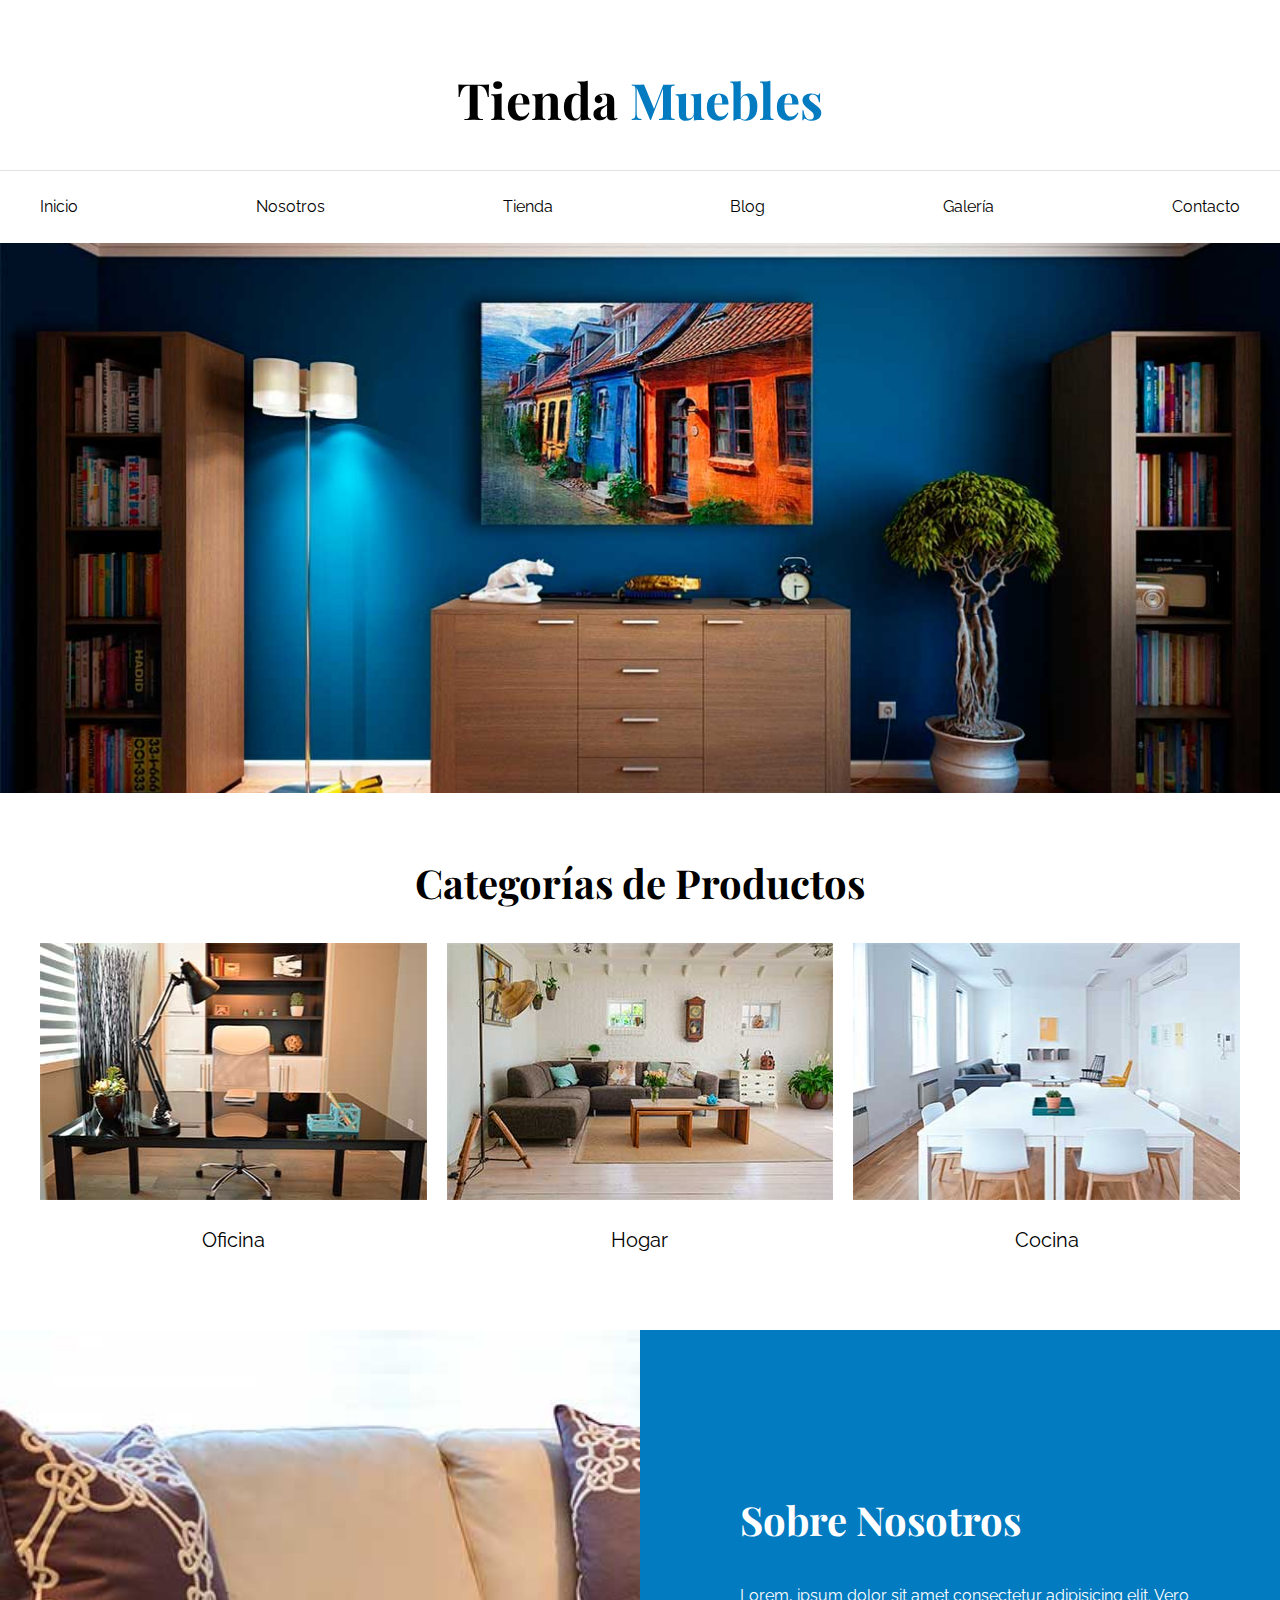
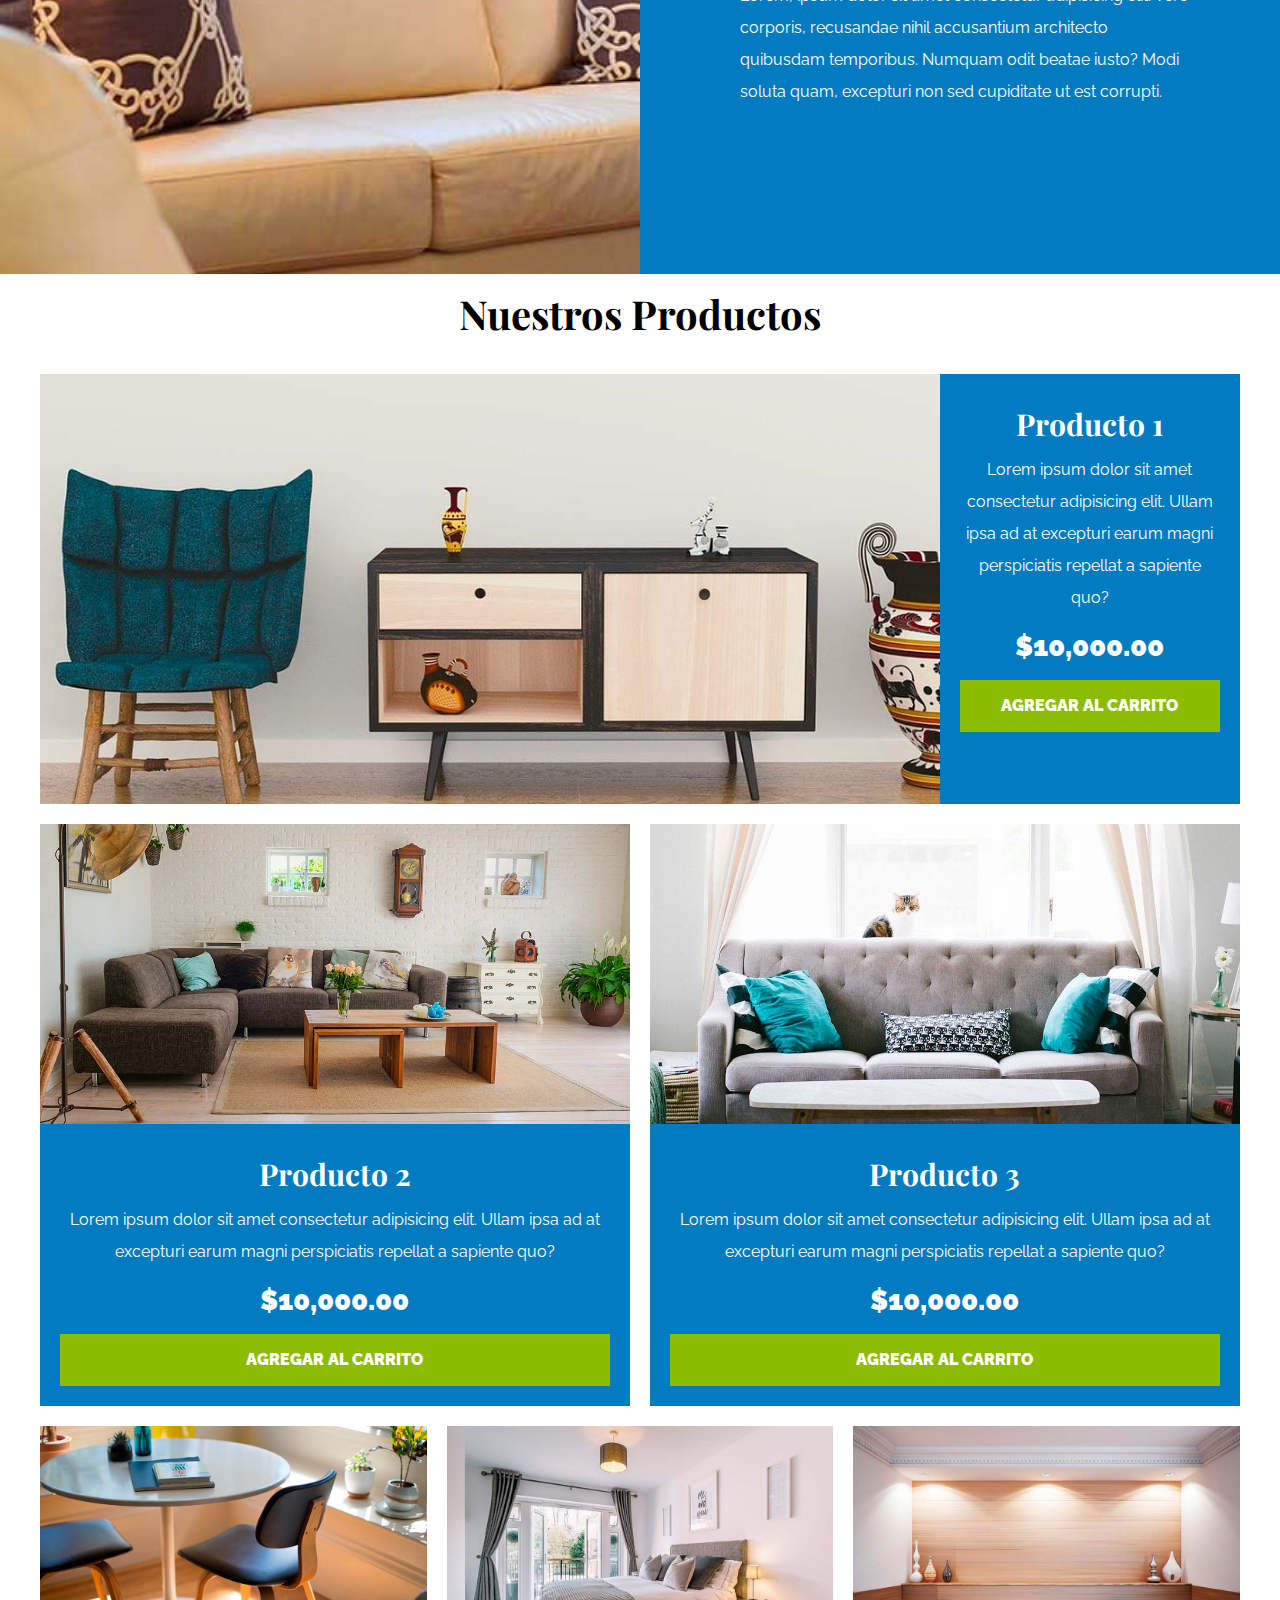
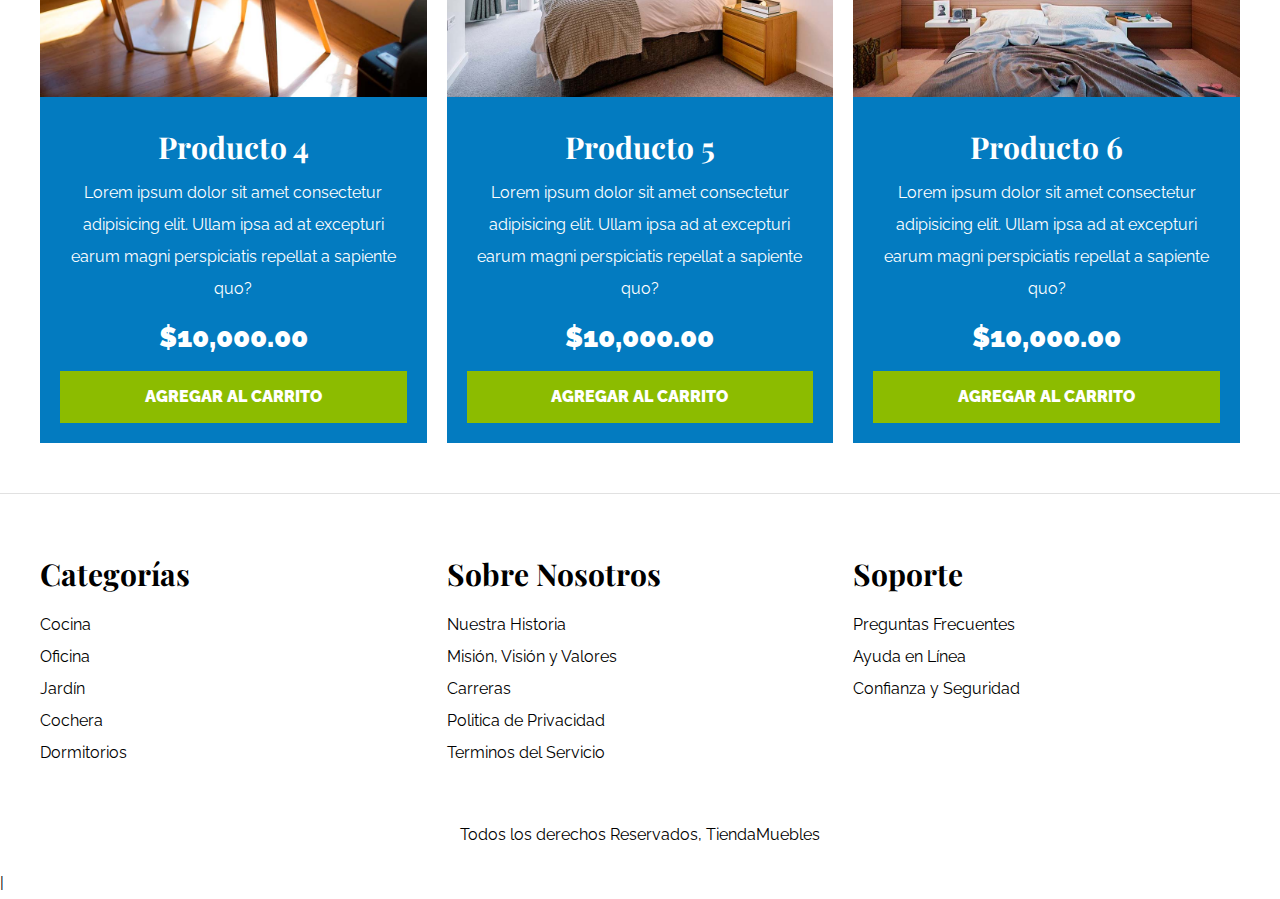
<file: index.html>
<!DOCTYPE html>
<html lang="es">

<head>
    <meta charset="UTF-8">
    <meta name="viewport" content="width=device-width, initial-scale=1.0">
    <title>Ecommarce - Home</title>
    <link rel="stylesheet" href="./css/normalize.css">
    <link rel="preconnect" href="https://fonts.googleapis.com">
    <link rel="preconnect" href="https://fonts.gstatic.com" crossorigin>
    <link
        href="https://fonts.googleapis.com/css2?family=Open+Sans&family=PT+Sans:wght@400;700&family=Playfair+Display:wght@700&family=Raleway:wght@400;700;900&display=swap"
        rel="stylesheet">
    <link rel="stylesheet" href="./css/app.css">
</head>

<body>
    <header>
        <h1 class="nombre-sitio">Tienda <span>Muebles</span></h1>
    </header>

    <div class="contenedor-navegacion">
        <nav class="nav-principal contenedor">
            <a href="index.html">Inicio</a>
            <a href="nosotros.html">Nosotros</a>
            <a href="tienda.html">Tienda</a>
            <a href="blog.html">Blog</a>
            <a href="galeria.html">Galería</a>
            <a href="contacto.html">Contacto</a>
        </nav>
    </div>

    <div class="hero">

    </div>
    <section class="contenedor categorias">
        <h2 class="text-center">Categorías de Productos</h2>
        <div class="listado-categorias">
            <div class="categoria">
                <img src="./img/categoria1.jpg" alt="imagen Categoria">
                <a href="#">Oficina</a>
            </div>
            <div class="categoria">
                <img src="./img/categoria2.jpg" alt="imagen Categoria">
                <a href="#">Hogar</a>
            </div>
            <div class="categoria">
                <img src="./img/categoria3.jpg" alt="imagen categoria">
                <a href="#">Cocina</a>
            </div>
        </div>
    </section>

    <section class="sobre-nosotros">
        <div class="contenedor sobre-nosotros-grid">
            <div class="texto-nosotros">
                <h2>Sobre Nosotros</h2>
                <p>Lorem, ipsum dolor sit amet consectetur adipisicing elit. Vero corporis, recusandae nihil accusantium
                    architecto quibusdam temporibus. Numquam odit beatae iusto? Modi soluta quam, excepturi non sed
                    cupiditate ut est corrupti.</p>
            </div>
        </div>

    </section>

    <main class="contenido-principal contenedor">
        <h2 class="text-center">Nuestros Productos</h2>
        <div class="listado-productos">
            <div class="producto">
                <img src="img/producto1.jpg" alt="Imagen Producto">
                <div class="texto-producto">
                    <h3>Producto 1</h3>
                    <P>Lorem ipsum dolor sit amet consectetur adipisicing elit. Ullam ipsa ad at excepturi earum magni
                        perspiciatis repellat a sapiente quo?</P>
                    <p class="precio">$10,000.00</p>

                    <a class="btn" href="#">Agregar al carrito</a>
                </div><!--Info producto-->
            </div><!--Producto-->
            <div class="producto">
                <img src="img/producto2.jpg" alt="Imagen Producto">
                <div class="texto-producto">
                    <h3>Producto 2</h3>
                    <P>Lorem ipsum dolor sit amet consectetur adipisicing elit. Ullam ipsa ad at excepturi earum magni
                        perspiciatis repellat a sapiente quo?</P>
                    <p class="precio">$10,000.00</p>

                    <a class="btn" href="#">Agregar al carrito</a>
                </div><!--Info producto-->
            </div><!--Producto-->
            <div class="producto">
                <img src="img/producto3.jpg" alt="Imagen Producto">
                <div class="texto-producto">
                    <h3>Producto 3</h3>
                    <P>Lorem ipsum dolor sit amet consectetur adipisicing elit. Ullam ipsa ad at excepturi earum magni
                        perspiciatis repellat a sapiente quo?</P>
                    <p class="precio">$10,000.00</p>

                    <a class="btn" href="#">Agregar al carrito</a>
                </div><!--Info producto-->
            </div><!--Producto-->
            <div class="producto">
                <img src="img/producto4.jpg" alt="Imagen Producto">
                <div class="texto-producto">
                    <h3>Producto 4</h3>
                    <P>Lorem ipsum dolor sit amet consectetur adipisicing elit. Ullam ipsa ad at excepturi earum magni
                        perspiciatis repellat a sapiente quo?</P>
                    <p class="precio">$10,000.00</p>

                    <a class="btn" href="#">Agregar al carrito</a>
                </div><!--Info producto-->
            </div><!--Producto-->
            <div class="producto">
                <img src="img/producto5.jpg" alt="Imagen Producto">
                <div class="texto-producto">
                    <h3>Producto 5</h3>
                    <P>Lorem ipsum dolor sit amet consectetur adipisicing elit. Ullam ipsa ad at excepturi earum magni
                        perspiciatis repellat a sapiente quo?</P>
                    <p class="precio">$10,000.00</p>

                    <a class="btn" href="#">Agregar al carrito</a>
                </div><!--Info producto-->
            </div><!--Producto-->
            <div class="producto">
                <img src="img/producto6.jpg" alt="Imagen Producto">
                <div class="texto-producto">
                    <h3>Producto 6</h3>
                    <P>Lorem ipsum dolor sit amet consectetur adipisicing elit. Ullam ipsa ad at excepturi earum magni
                        perspiciatis repellat a sapiente quo?</P>
                    <p class="precio">$10,000.00</p>

                    <a class="btn" href="#">Agregar al carrito</a>
                </div><!--Info producto-->
            </div><!--Producto-->
        </div> <!--Fin listado de productos-->

    </main>

    <footer class="site-footer">
        <div class="grid-footer contenedor">
            <div>
                <h3>Categorías</h3>

                <nav class="footer-menu">
                    <a href="#">Cocina</a>
                    <a href="#">Oficina</a>
                    <a href="#">Jardín</a>
                    <a href="#">Cochera</a>
                    <a href="#">Dormitorios</a>
                </nav>
            </div>

            <div>
                <h3>Sobre Nosotros</h3>

                <nav class="footer-menu">
                    <a href="#">Nuestra Historia</a>
                    <a href="#">Misión, Visión y Valores</a>
                    <a href="#">Carreras</a>
                    <a href="#">Politica de Privacidad</a>
                    <a href="#">Terminos del Servicio</a>
                </nav>
            </div>

            <div>
                <h3>Soporte</h3>

                <nav class="footer-menu">
                    <a href="#">Preguntas Frecuentes</a>
                    <a href="#">Ayuda en Línea</a>
                    <a href="#">Confianza y Seguridad</a>
                </nav>
            </div>

        </div>
        <p class="copyright">Todos los derechos Reservados, TiendaMuebles</p>
    </footer>

</body>

</html>|
</file>
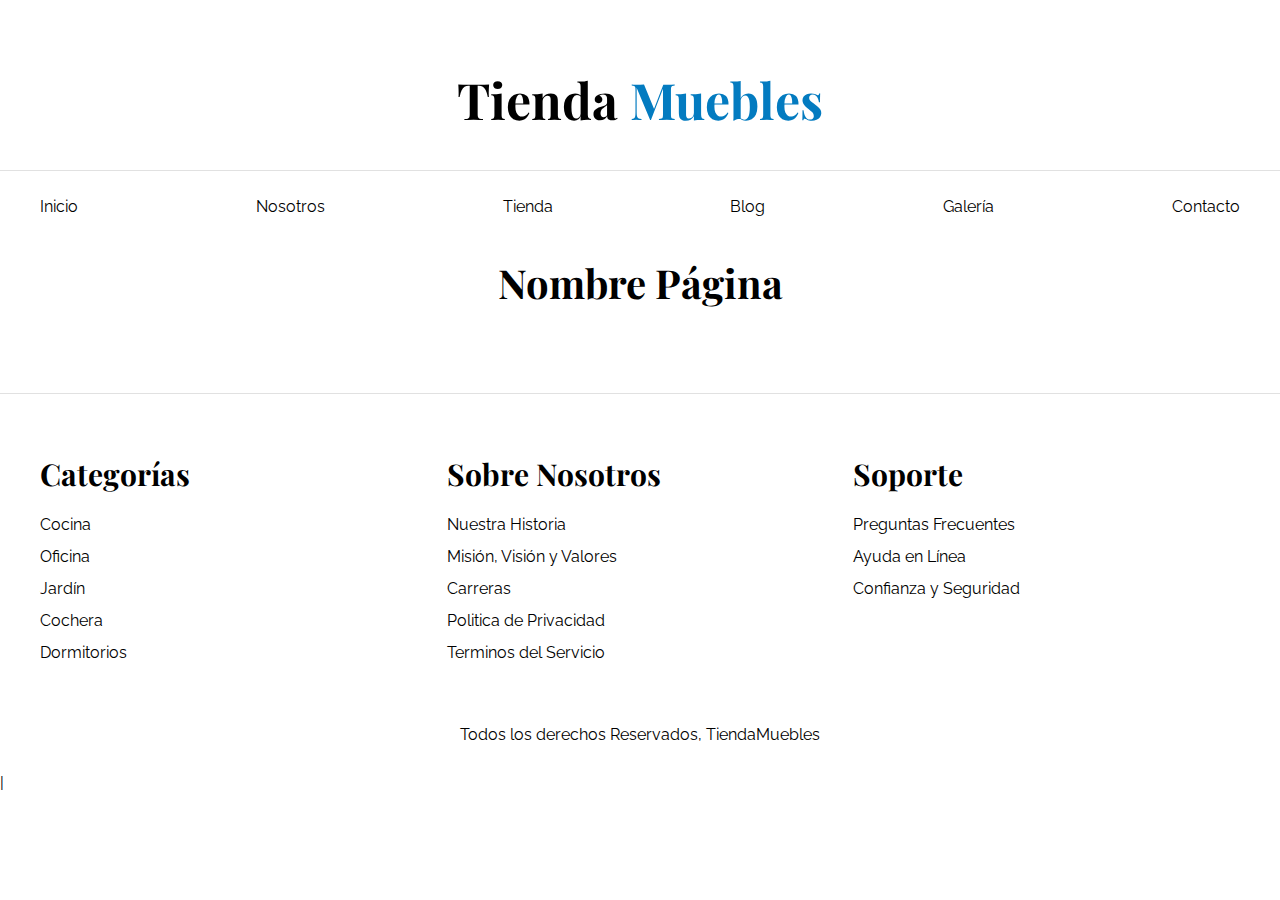
<file: base.html>
<!DOCTYPE html>
<html lang="es">

<head>
    <meta charset="UTF-8">
    <meta name="viewport" content="width=device-width, initial-scale=1.0">
    <title>Ecommarce - Home</title>
    <link rel="stylesheet" href="./css/normalize.css">
    <link rel="preconnect" href="https://fonts.googleapis.com">
    <link rel="preconnect" href="https://fonts.gstatic.com" crossorigin>
    <link
        href="https://fonts.googleapis.com/css2?family=Open+Sans&family=PT+Sans:wght@400;700&family=Playfair+Display:wght@700&family=Raleway:wght@400;700;900&display=swap"
        rel="stylesheet">
    <link rel="stylesheet" href="./css/app.css">
</head>

<body>
    <header>
        <h1 class="nombre-sitio">Tienda <span>Muebles</span></h1>
    </header>

    <div class="contenedor-navegacion">
        <nav class="nav-principal contenedor">
            <a href="index.html">Inicio</a>
            <a href="nosotros.html">Nosotros</a>
            <a href="tienda.html">Tienda</a>
            <a href="blog.html">Blog</a>
            <a href="galeria.html">Galería</a>
            <a href="contacto.html">Contacto</a>
        </nav>
    </div>
    <main class="contenido-principal contenedor">
        <h2 class="text-center">Nombre Página</h2>

    </main>
    <footer class="site-footer">
        <div class="grid-footer contenedor">
            <div>
                <h3>Categorías</h3>

                <nav class="footer-menu">
                    <a href="#">Cocina</a>
                    <a href="#">Oficina</a>
                    <a href="#">Jardín</a>
                    <a href="#">Cochera</a>
                    <a href="#">Dormitorios</a>
                </nav>
            </div>

            <div>
                <h3>Sobre Nosotros</h3>

                <nav class="footer-menu">
                    <a href="#">Nuestra Historia</a>
                    <a href="#">Misión, Visión y Valores</a>
                    <a href="#">Carreras</a>
                    <a href="#">Politica de Privacidad</a>
                    <a href="#">Terminos del Servicio</a>
                </nav>
            </div>

            <div>
                <h3>Soporte</h3>

                <nav class="footer-menu">
                    <a href="#">Preguntas Frecuentes</a>
                    <a href="#">Ayuda en Línea</a>
                    <a href="#">Confianza y Seguridad</a>
                </nav>
            </div>

        </div>
        <p class="copyright">Todos los derechos Reservados, TiendaMuebles</p>
    </footer>

</body>

</html>|
</file>
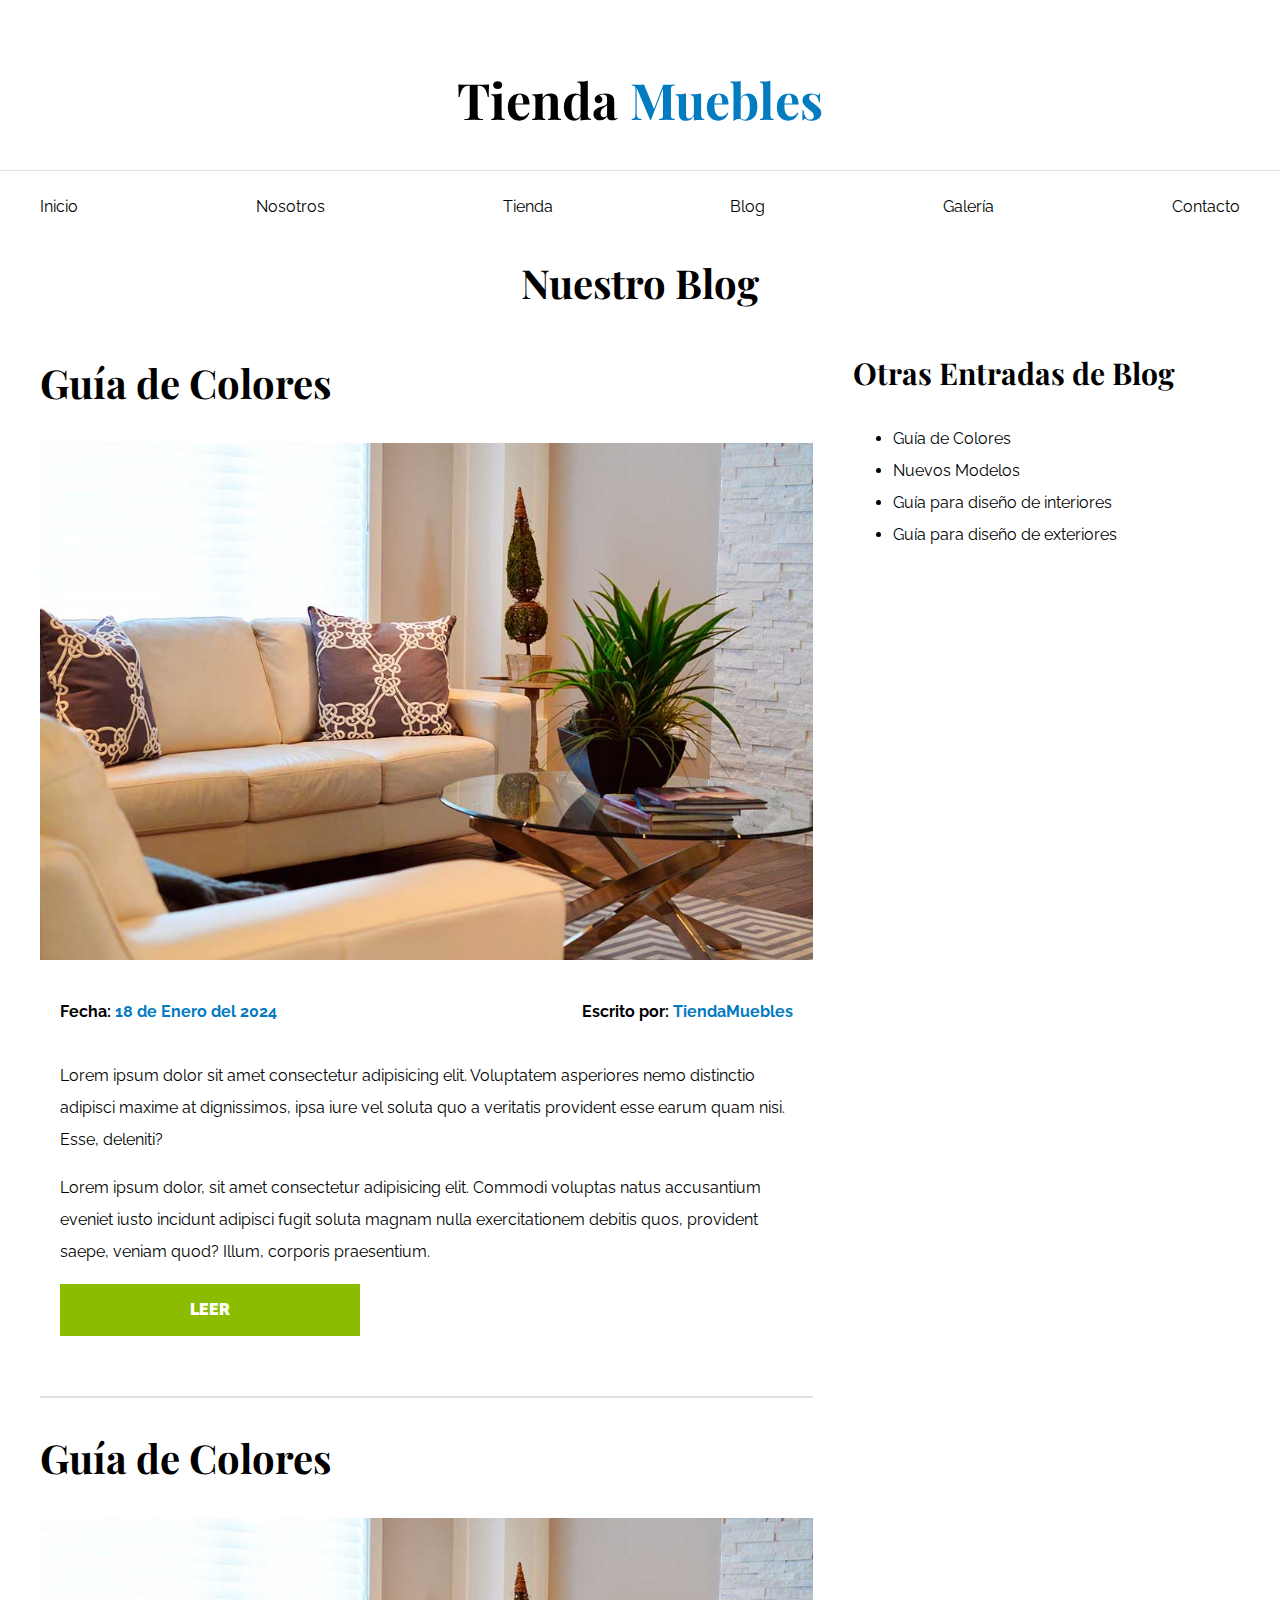
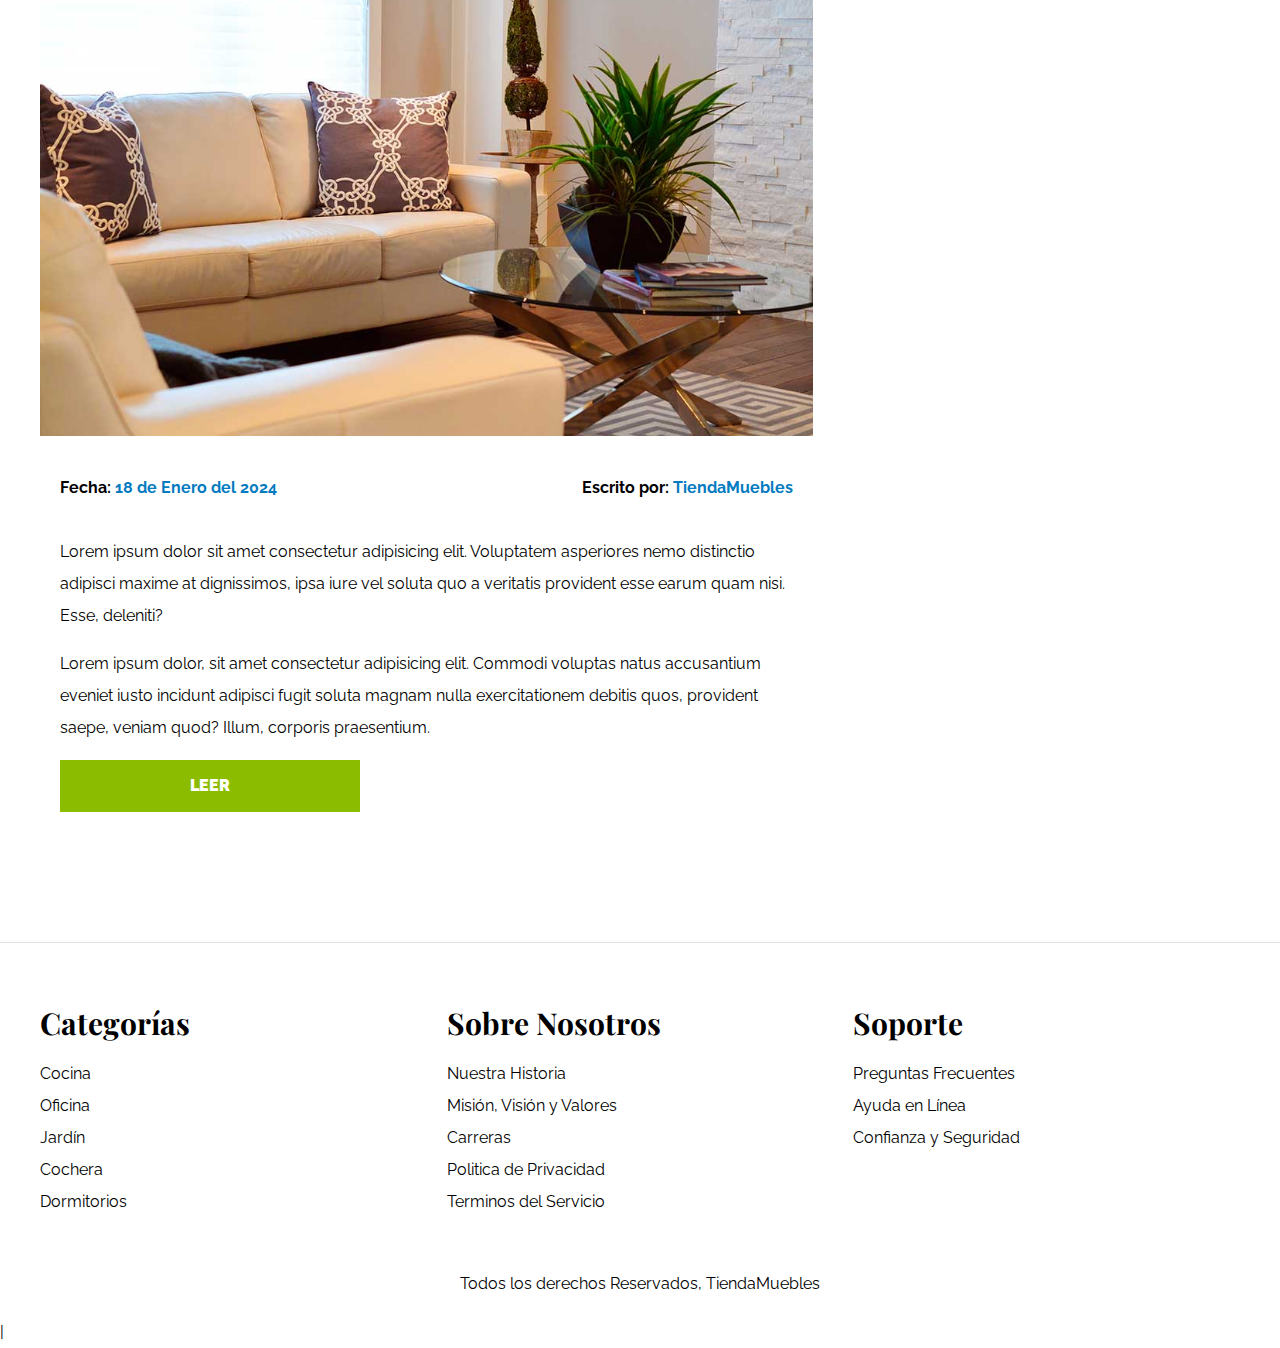
<file: blog.html>
<!DOCTYPE html>
<html lang="es">

<head>
    <meta charset="UTF-8">
    <meta name="viewport" content="width=device-width, initial-scale=1.0">
    <title>Ecommarce - Blog</title>
    <link rel="stylesheet" href="./css/normalize.css">
    <link rel="preconnect" href="https://fonts.googleapis.com">
    <link rel="preconnect" href="https://fonts.gstatic.com" crossorigin>
    <link
        href="https://fonts.googleapis.com/css2?family=Open+Sans&family=PT+Sans:wght@400;700&family=Playfair+Display:wght@700&family=Raleway:wght@400;700;900&display=swap"
        rel="stylesheet">
    <link rel="stylesheet" href="./css/app.css">
</head>

<body>
    <header>
        <h1 class="nombre-sitio">Tienda <span>Muebles</span></h1>
    </header>

    <div class="contenedor-navegacion">
        <nav class="nav-principal contenedor">
            <a href="index.html">Inicio</a>
            <a href="nosotros.html">Nosotros</a>
            <a href="tienda.html">Tienda</a>
            <a href="blog.html">Blog</a>
            <a href="galeria.html">Galería</a>
            <a href="contacto.html">Contacto</a>
        </nav>
    </div>
    <main class="contenido-principal contenedor">
        <h2 class="text-center">Nuestro Blog</h2>

        <section class="contenedor-blog">
            <div class="blog">
                <article class="entrada">
                    <h2>Guía de Colores</h2>

                    <div class="imagen">
                        <img src="./img/nosotros.jpg" alt="Imagen Blog">
                    </div>

                    <div class="contenido-blog">
                        <div class="entrada-meta">
                            <p>Fecha: <span>18 de Enero del 2024</span></p>
                            <p>Escrito por: <span>TiendaMuebles</span></p>
                        </div>

                        <div class="entrada-blog">
                            <p>Lorem ipsum dolor sit amet consectetur adipisicing elit. Voluptatem asperiores nemo
                                distinctio adipisci maxime at dignissimos, ipsa iure vel soluta quo a veritatis
                                provident
                                esse earum quam nisi. Esse, deleniti?</p>

                            <p>Lorem ipsum dolor, sit amet consectetur adipisicing elit. Commodi voluptas natus
                                accusantium
                                eveniet iusto incidunt adipisci fugit soluta magnam nulla exercitationem debitis quos,
                                provident saepe, veniam quod? Illum, corporis praesentium.</p>
                        </div>
                        <a class="btn max-width-30" href="entrada.html">Leer</a>
                    </div>
                </article><!--Fin del articulo-->
                
                <article class="entrada">
                    <h2>Guía de Colores</h2>
                    <div class="imagen">
                        <img src="./img/nosotros.jpg" alt="Imagen Blog">
                    </div>
                    <div class="contenido-blog">
                        <div class="entrada-meta">
                            <p>Fecha: <span>18 de Enero del 2024</span></p>
                            <p>Escrito por: <span>TiendaMuebles</span></p>
                        </div>

                        <div class="entrada-blog">
                            <p>Lorem ipsum dolor sit amet consectetur adipisicing elit. Voluptatem asperiores nemo
                                distinctio adipisci maxime at dignissimos, ipsa iure vel soluta quo a veritatis
                                provident
                                esse earum quam nisi. Esse, deleniti?</p>

                            <p>Lorem ipsum dolor, sit amet consectetur adipisicing elit. Commodi voluptas natus
                                accusantium
                                eveniet iusto incidunt adipisci fugit soluta magnam nulla exercitationem debitis quos,
                                provident saepe, veniam quod? Illum, corporis praesentium.</p>
                        </div>

                        <a class="btn max-width-30" href="entrada.html">Leer</a>
                    </div>
                </article><!--Fin del articulo-->
            </div>
            <aside>
                <h3>Otras Entradas de Blog</h3>
                <ul>
                    <li>
                        <a href="entrada.html">Guía de Colores</a>
                    </li>
                    <li>
                        <a href="entrada.html">Nuevos Modelos</a>
                    </li>
                    <li>
                        <a href="entrada.html"> Guía para diseño de interiores</a>
                    </li>
                    <li>
                        <a href="entrada.html"> Guía para diseño de exteriores</a>
                    </li>
                </ul>
            </aside>
        </section>


    </main>
    <footer class="site-footer">
        <div class="grid-footer contenedor">
            <div>
                <h3>Categorías</h3>

                <nav class="footer-menu">
                    <a href="#">Cocina</a>
                    <a href="#">Oficina</a>
                    <a href="#">Jardín</a>
                    <a href="#">Cochera</a>
                    <a href="#">Dormitorios</a>
                </nav>
            </div>

            <div>
                <h3>Sobre Nosotros</h3>

                <nav class="footer-menu">
                    <a href="#">Nuestra Historia</a>
                    <a href="#">Misión, Visión y Valores</a>
                    <a href="#">Carreras</a>
                    <a href="#">Politica de Privacidad</a>
                    <a href="#">Terminos del Servicio</a>
                </nav>
            </div>

            <div>
                <h3>Soporte</h3>

                <nav class="footer-menu">
                    <a href="#">Preguntas Frecuentes</a>
                    <a href="#">Ayuda en Línea</a>
                    <a href="#">Confianza y Seguridad</a>
                </nav>
            </div>

        </div>
        <p class="copyright">Todos los derechos Reservados, TiendaMuebles</p>
    </footer>

</body>

</html>|
</file>
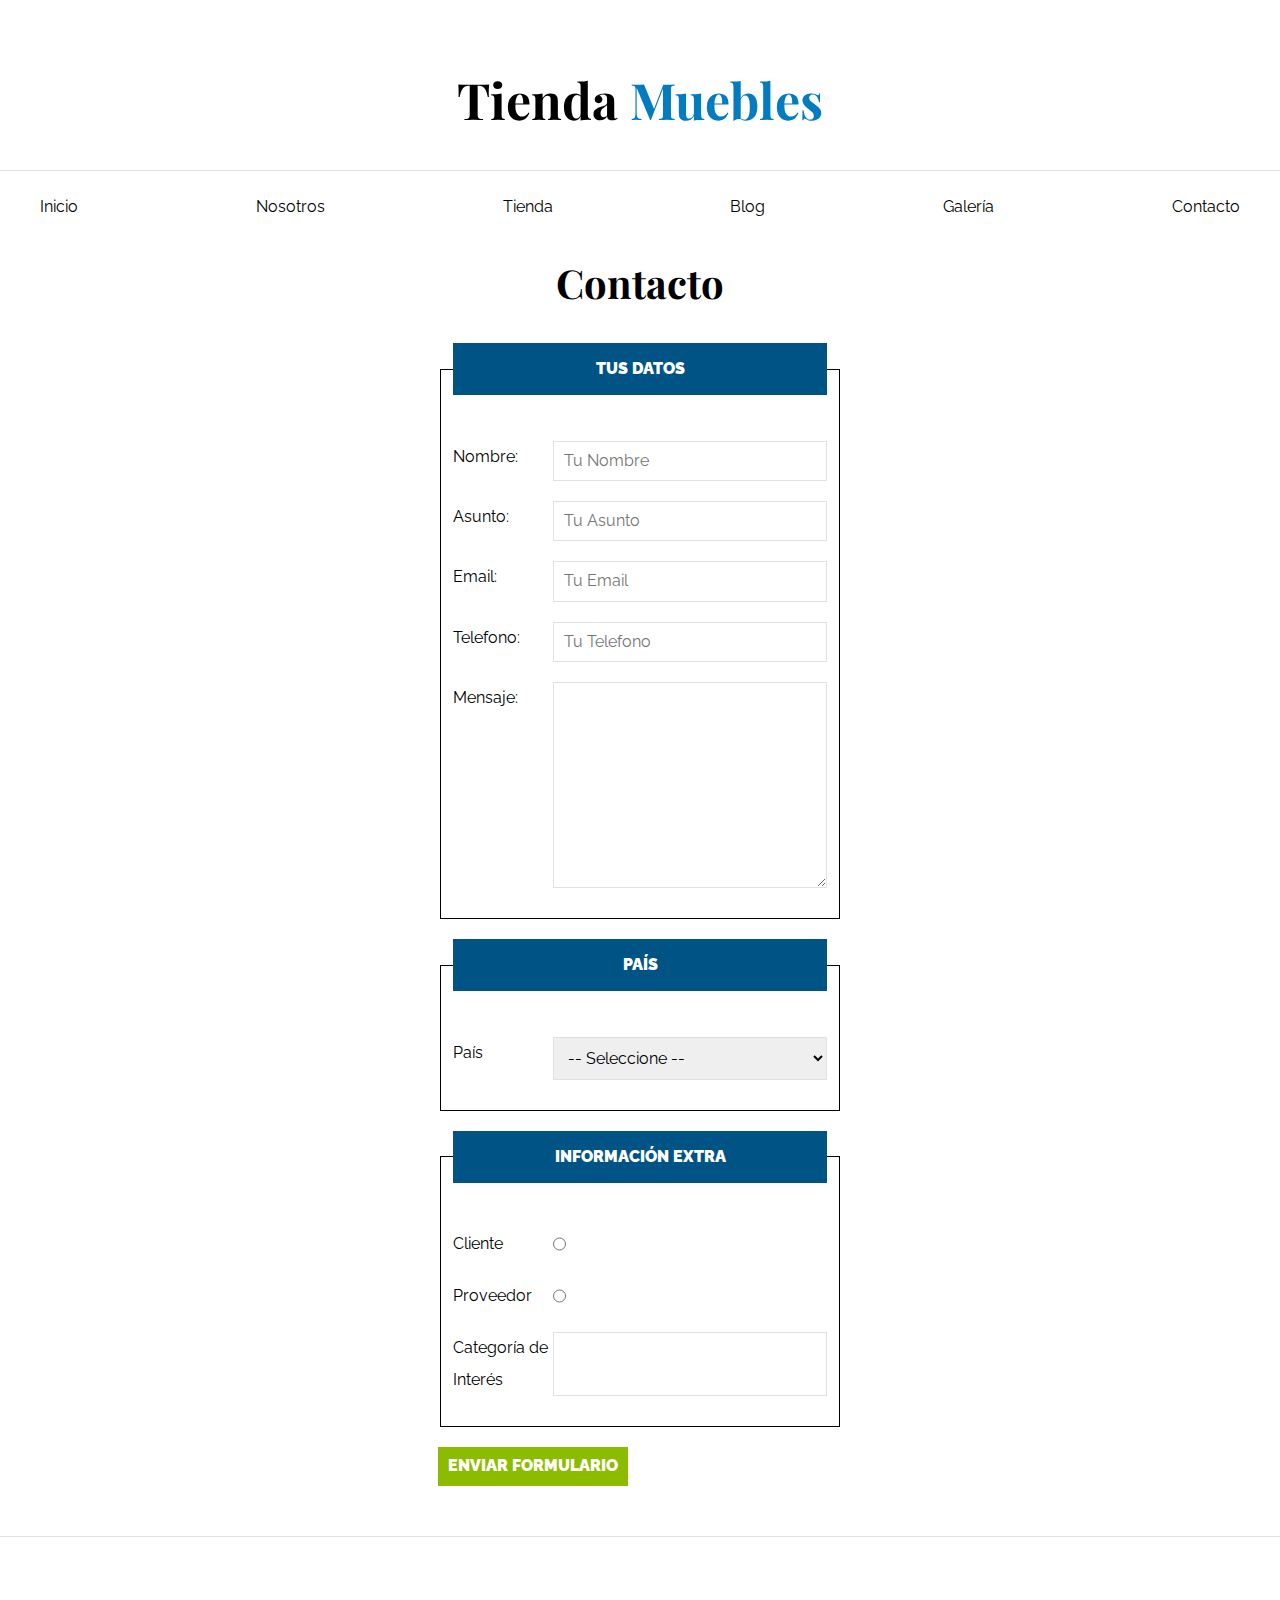
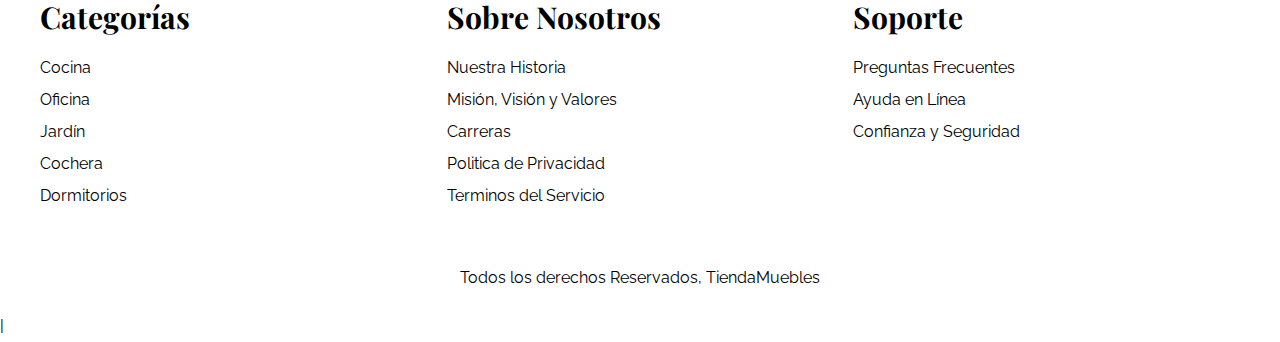
<file: contacto.html>
<!DOCTYPE html>
<html lang="es">

<head>
    <meta charset="UTF-8">
    <meta name="viewport" content="width=device-width, initial-scale=1.0">
    <title>Ecommarce - Contacto</title>
    <link rel="stylesheet" href="./css/normalize.css">
    <link rel="preconnect" href="https://fonts.googleapis.com">
    <link rel="preconnect" href="https://fonts.gstatic.com" crossorigin>
    <link
        href="https://fonts.googleapis.com/css2?family=Open+Sans&family=PT+Sans:wght@400;700&family=Playfair+Display:wght@700&family=Raleway:wght@400;700;900&display=swap"
        rel="stylesheet">
    <link rel="stylesheet" href="./css/app.css">
</head>

<body>
    <header>
        <h1 class="nombre-sitio">Tienda <span>Muebles</span></h1>
    </header>

    <div class="contenedor-navegacion">
        <nav class="nav-principal contenedor">
            <a href="index.html">Inicio</a>
            <a href="nosotros.html">Nosotros</a>
            <a href="tienda.html">Tienda</a>
            <a href="blog.html">Blog</a>
            <a href="galeria.html">Galería</a>
            <a href="contacto.html">Contacto</a>
        </nav>
    </div>
    <main class="contenido-principal contenedor">
        <h2 class="text-center">Contacto</h2>

        <form class="formulario">
            <fieldset>
                <legend>Tus Datos</legend>

                <div class="campo">
                    <label for="nombre">Nombre:</label>
                    <input id="nombre" type="text" placeholder="Tu Nombre" required>
                </div>

                <div class="campo">
                    <label for="asunto">Asunto:</label>
                    <input id="asunto" type="text" placeholder="Tu Asunto" required>
                </div>

                <div class="campo">
                    <label for="mail">Email:</label>
                    <input id="mail" type="email" placeholder="Tu Email" required>
                </div>

                <div class="campo">
                    <label for="tel">Telefono: </label>
                    <input id="tel" type="tel" placeholder="Tu Telefono" required>
                </div>

                <div class="campo">
                    <label for="mensaje">Mensaje:</label>
                    <textarea id="mensaje" cols="30" rows="10" required></textarea>
                </div>

            </fieldset>

            <fieldset>
                <legend>País</legend>

                <div class="campo">
                    <label for="pais">País</label>
                    <select id="pais">
                        <option disabled selected>-- Seleccione --</option>
                        <option value="MX">México</option>
                        <option value="PR">Perú</option>
                        <option value="CL">Colombia</option>
                        <option value="AG">Argentina</option>
                        <option value="VN">Venezuela</option>
                        <option value="USA">USA</option>
                        <option value="CL">Chile</option>
                        <option value="ES">España</option>
                    </select>
                </div>
            </fieldset>

            <fieldset>
                <legend>Información Extra</legend>

                <div class="campo">
                    <label for="cliente">Cliente</label>
                    <input id="cliente" name="tipo" type="radio" value="cliente">
                </div>

                <div class="campo">
                    <label for="proveedor">Proveedor</label>
                    <input id="proveedor" name="tipo" type="radio" value="proveedor">
                </div>

                <div class="campo">
                    <label for="categoria">Categoría de Interés</label>
                    <input list="categorias" name="categorias">
                    <datalist id="categorias">
                        <option value="Cocina">
                        <option value="Exterior">
                        <option value="Recamaras">
                        <option value="Oficina">
                        <option value="Televisión">
                    </datalist>
                </div>
            </fieldset>

            <input class="btn" type="submit" value="Enviar Formulario">
        </form>
    </main>
    <footer class="site-footer">
        <div class="grid-footer contenedor">
            <div>
                <h3>Categorías</h3>

                <nav class="footer-menu">
                    <a href="#">Cocina</a>
                    <a href="#">Oficina</a>
                    <a href="#">Jardín</a>
                    <a href="#">Cochera</a>
                    <a href="#">Dormitorios</a>
                </nav>
            </div>

            <div>
                <h3>Sobre Nosotros</h3>

                <nav class="footer-menu">
                    <a href="#">Nuestra Historia</a>
                    <a href="#">Misión, Visión y Valores</a>
                    <a href="#">Carreras</a>
                    <a href="#">Politica de Privacidad</a>
                    <a href="#">Terminos del Servicio</a>
                </nav>
            </div>

            <div>
                <h3>Soporte</h3>

                <nav class="footer-menu">
                    <a href="#">Preguntas Frecuentes</a>
                    <a href="#">Ayuda en Línea</a>
                    <a href="#">Confianza y Seguridad</a>
                </nav>
            </div>

        </div>
        <p class="copyright">Todos los derechos Reservados, TiendaMuebles</p>
    </footer>

</body>

</html>|
</file>
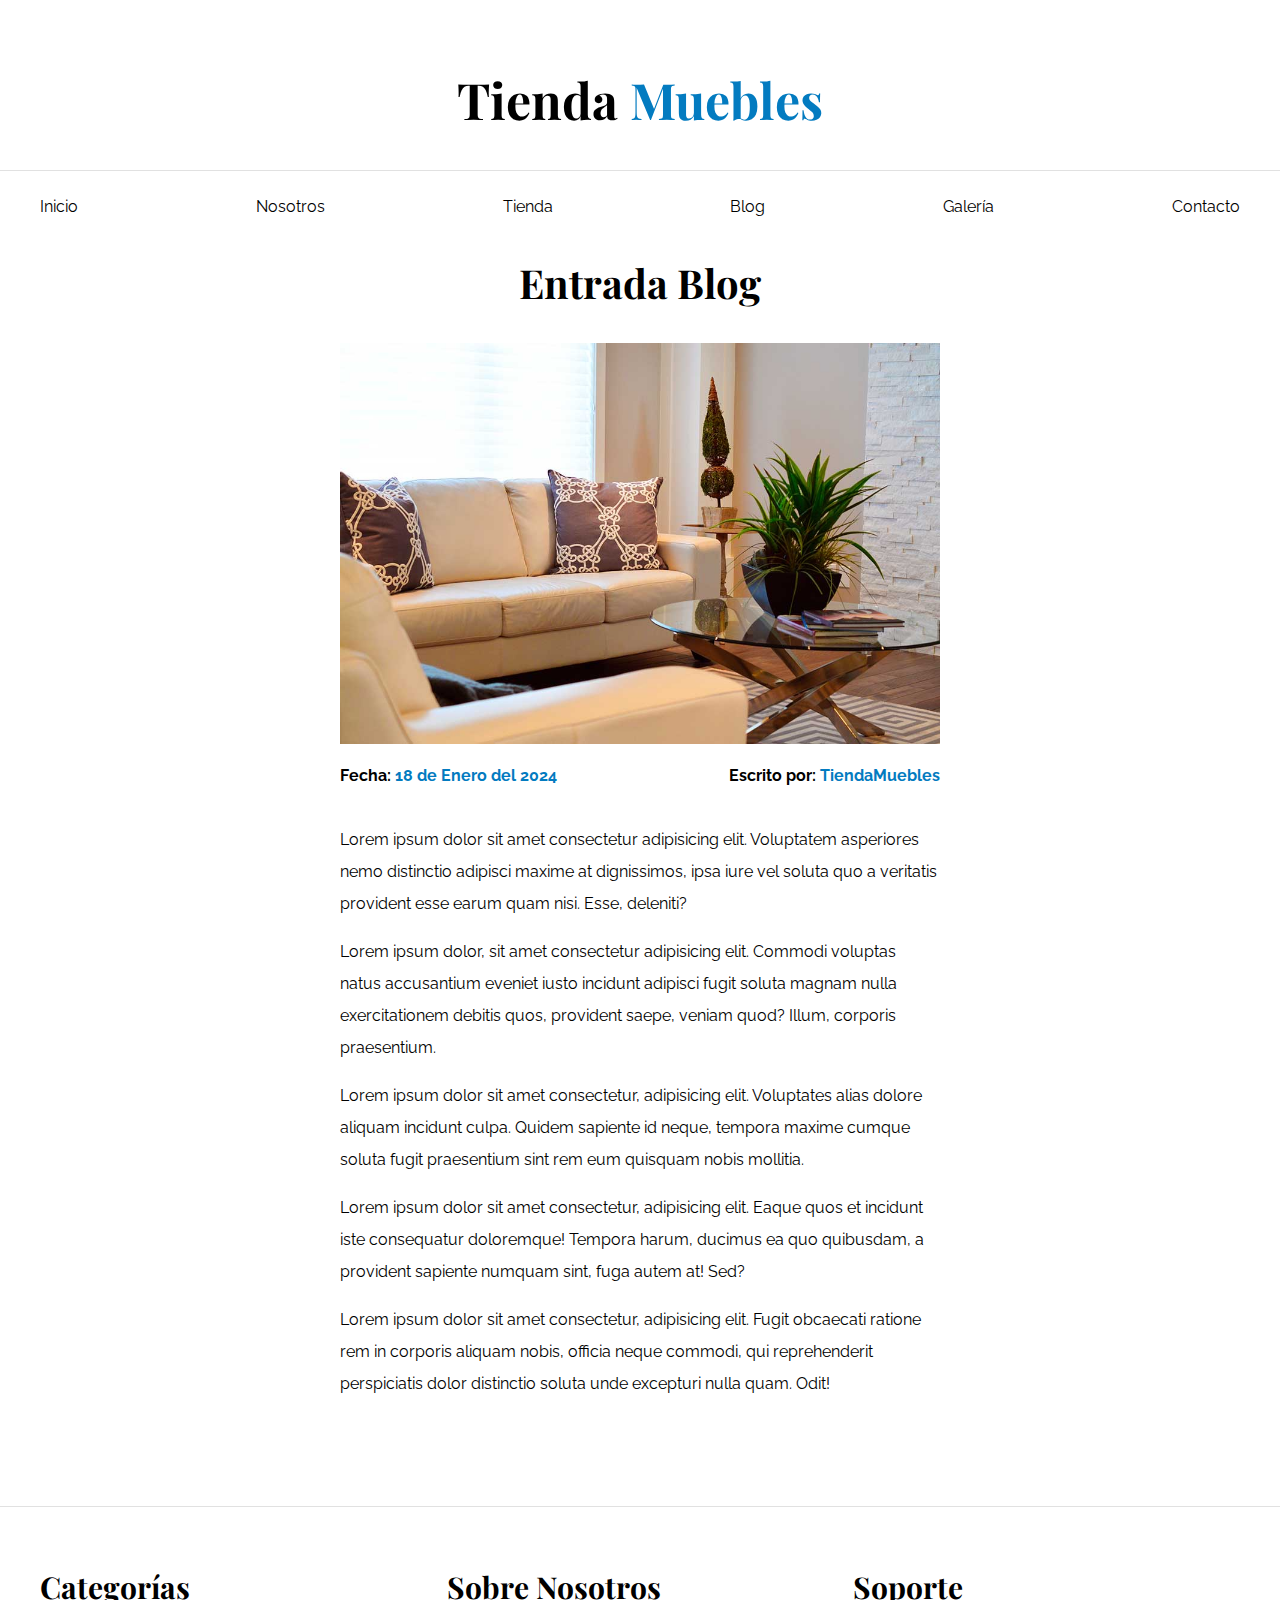
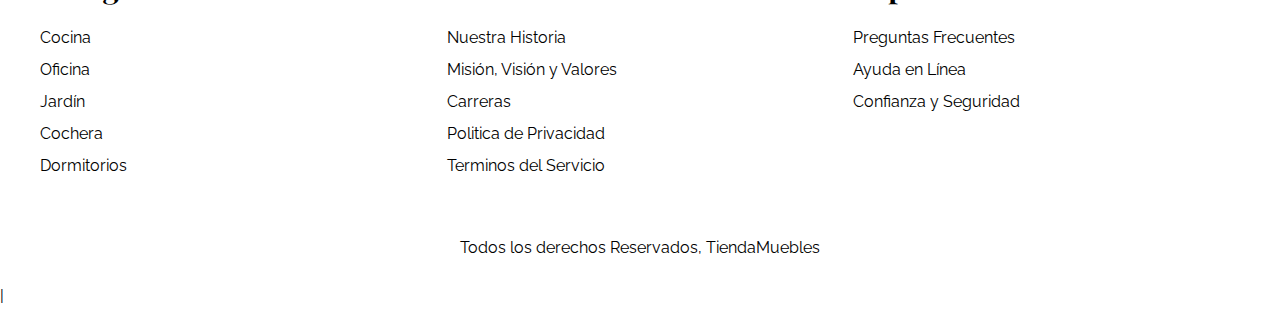
<file: entrada.html>
<!DOCTYPE html>
<html lang="es">

<head>
    <meta charset="UTF-8">
    <meta name="viewport" content="width=device-width, initial-scale=1.0">
    <title>Ecommarce - Entrada Blog</title>
    <link rel="stylesheet" href="./css/normalize.css">
    <link rel="preconnect" href="https://fonts.googleapis.com">
    <link rel="preconnect" href="https://fonts.gstatic.com" crossorigin>
    <link
        href="https://fonts.googleapis.com/css2?family=Open+Sans&family=PT+Sans:wght@400;700&family=Playfair+Display:wght@700&family=Raleway:wght@400;700;900&display=swap"
        rel="stylesheet">
    <link rel="stylesheet" href="./css/app.css">
</head>

<body>
    <header>
        <h1 class="nombre-sitio">Tienda <span>Muebles</span></h1>
    </header>

    <div class="contenedor-navegacion">
        <nav class="nav-principal contenedor">
            <a href="index.html">Inicio</a>
            <a href="nosotros.html">Nosotros</a>
            <a href="tienda.html">Tienda</a>
            <a href="blog.html">Blog</a>
            <a href="galeria.html">Galería</a>
            <a href="contacto.html">Contacto</a>
        </nav>
    </div>
    <main class="contenido-principal contenedor">
        <h2 class="text-center">Entrada Blog</h2>
        <article class="entrada contenido-entrada-blog">
            <header>
                <div class="imagen">
                    <img src="./img/nosotros.jpg" alt="Imagen Blog">
                </div>
            </header>

            <div class="entrada-meta">
                <p>Fecha: <span>18 de Enero del 2024</span></p>
                <p>Escrito por: <span>TiendaMuebles</span></p>
            </div>

            <div class="entrada-blog">
                <p>Lorem ipsum dolor sit amet consectetur adipisicing elit. Voluptatem asperiores nemo
                    distinctio adipisci maxime at dignissimos, ipsa iure vel soluta quo a veritatis provident
                    esse earum quam nisi. Esse, deleniti?</p>

                <p>Lorem ipsum dolor, sit amet consectetur adipisicing elit. Commodi voluptas natus accusantium
                    eveniet iusto incidunt adipisci fugit soluta magnam nulla exercitationem debitis quos,
                    provident saepe, veniam quod? Illum, corporis praesentium.</p>

                <p>Lorem ipsum dolor sit amet consectetur, adipisicing elit. Voluptates alias dolore aliquam incidunt
                    culpa. Quidem sapiente id neque, tempora maxime cumque soluta fugit praesentium sint rem eum
                    quisquam nobis mollitia.</p>
                <p>Lorem ipsum dolor sit amet consectetur, adipisicing elit. Eaque quos et incidunt iste consequatur
                    doloremque! Tempora harum, ducimus ea quo quibusdam, a provident sapiente numquam sint, fuga autem
                    at! Sed?</p>
                <p>Lorem ipsum dolor sit amet consectetur, adipisicing elit. Fugit obcaecati ratione rem in corporis
                    aliquam nobis, officia neque commodi, qui reprehenderit perspiciatis dolor distinctio soluta unde
                    excepturi nulla quam. Odit!</p>
            </div>
        </article><!--Fin del articulo-->

    </main>
    <footer class="site-footer">
        <div class="grid-footer contenedor">
            <div>
                <h3>Categorías</h3>

                <nav class="footer-menu">
                    <a href="#">Cocina</a>
                    <a href="#">Oficina</a>
                    <a href="#">Jardín</a>
                    <a href="#">Cochera</a>
                    <a href="#">Dormitorios</a>
                </nav>
            </div>

            <div>
                <h3>Sobre Nosotros</h3>

                <nav class="footer-menu">
                    <a href="#">Nuestra Historia</a>
                    <a href="#">Misión, Visión y Valores</a>
                    <a href="#">Carreras</a>
                    <a href="#">Politica de Privacidad</a>
                    <a href="#">Terminos del Servicio</a>
                </nav>
            </div>

            <div>
                <h3>Soporte</h3>

                <nav class="footer-menu">
                    <a href="#">Preguntas Frecuentes</a>
                    <a href="#">Ayuda en Línea</a>
                    <a href="#">Confianza y Seguridad</a>
                </nav>
            </div>

        </div>
        <p class="copyright">Todos los derechos Reservados, TiendaMuebles</p>
    </footer>

</body>

</html>|
</file>
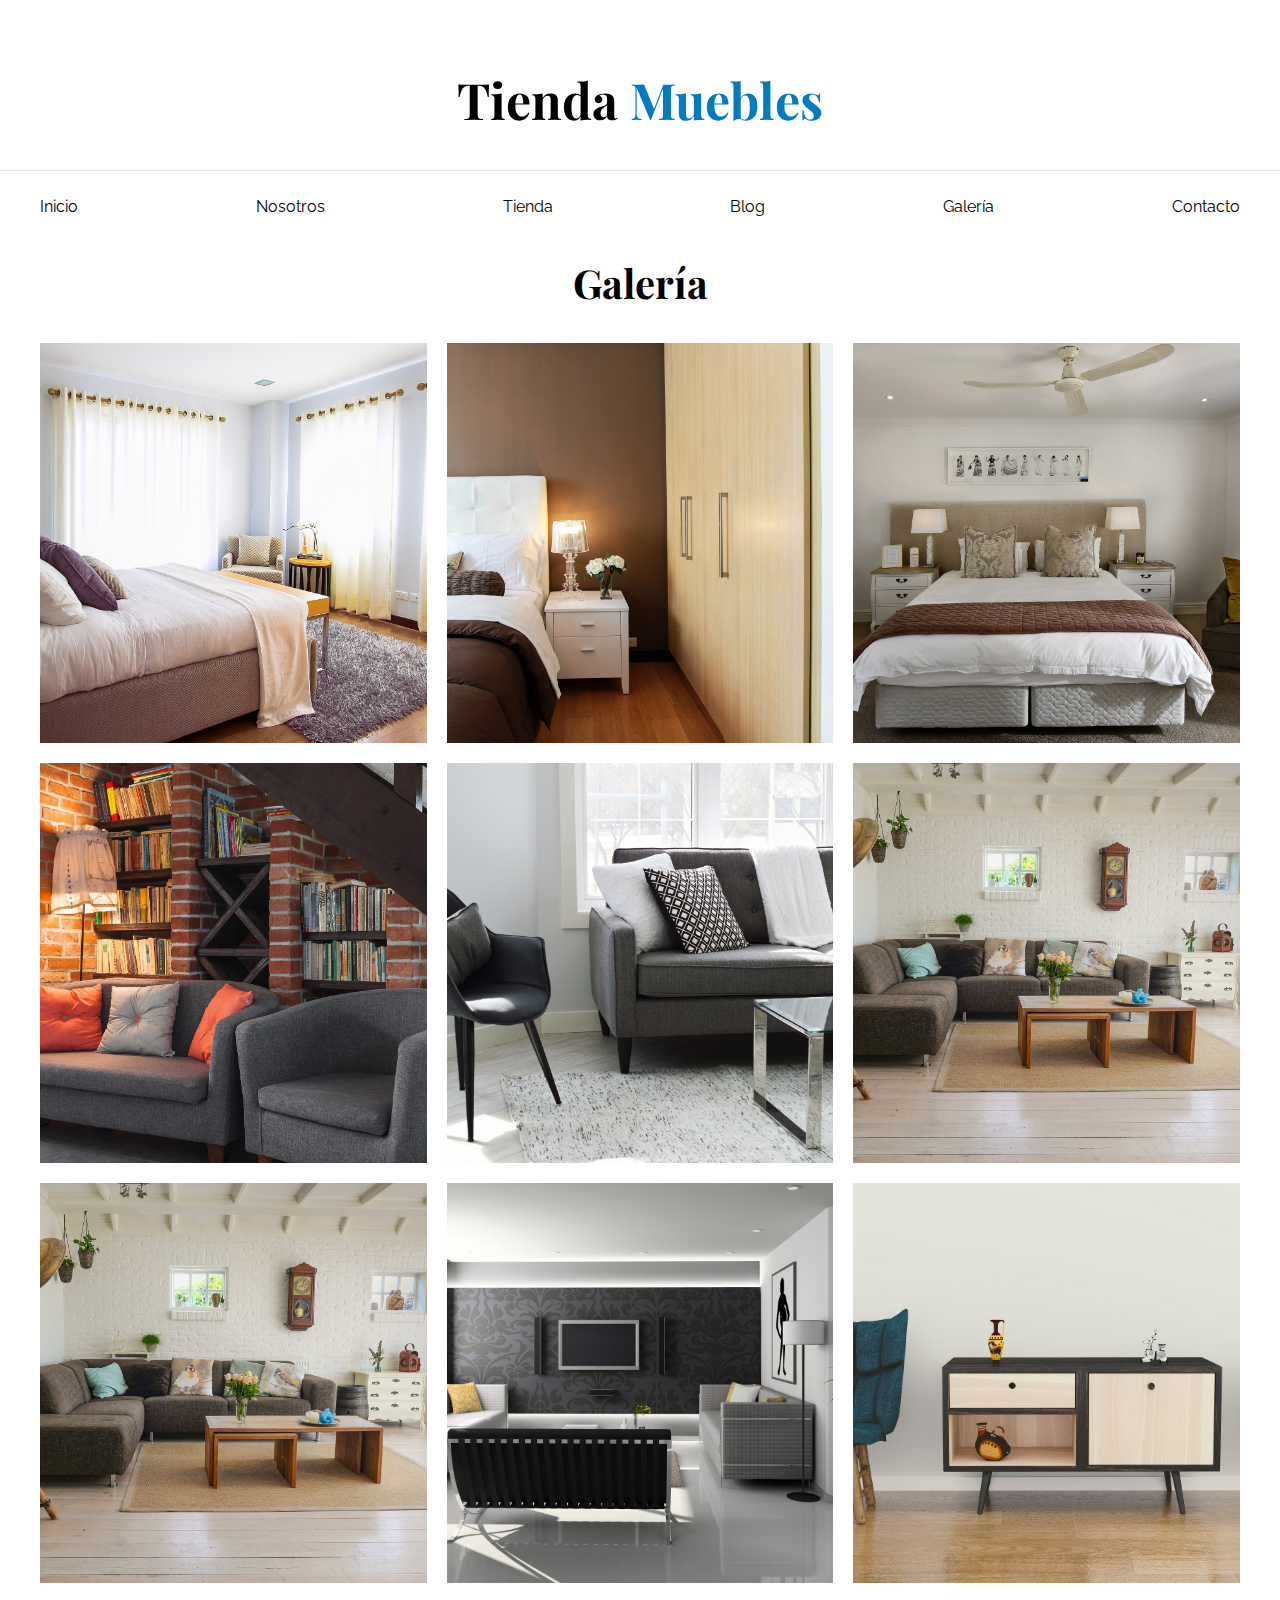
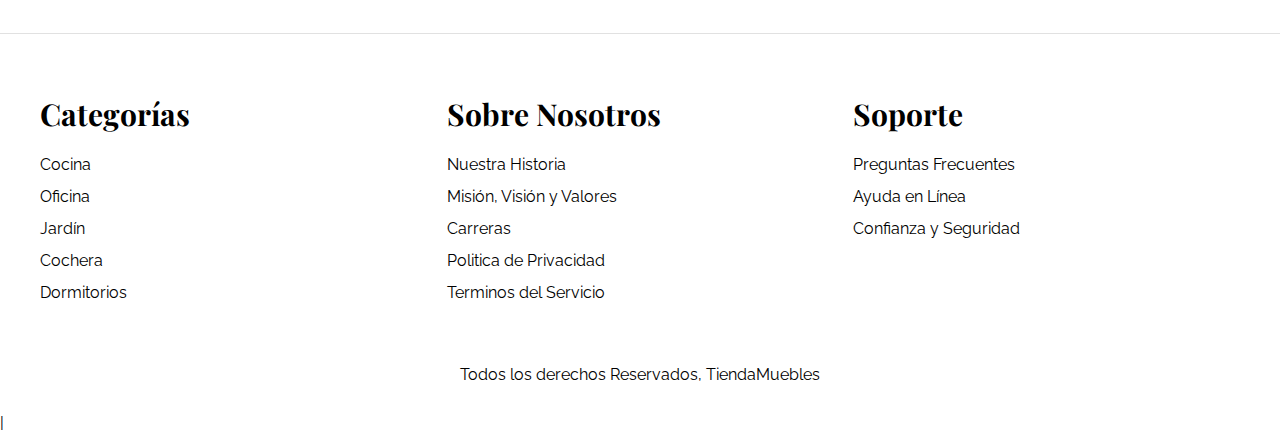
<file: galeria.html>
<!DOCTYPE html>
<html lang="es">

<head>
    <meta charset="UTF-8">
    <meta name="viewport" content="width=device-width, initial-scale=1.0">
    <title>Ecommarce - Galería</title>
    <link rel="stylesheet" href="./css/normalize.css">
    <link rel="preconnect" href="https://fonts.googleapis.com">
    <link rel="preconnect" href="https://fonts.gstatic.com" crossorigin>
    <link
        href="https://fonts.googleapis.com/css2?family=Open+Sans&family=PT+Sans:wght@400;700&family=Playfair+Display:wght@700&family=Raleway:wght@400;700;900&display=swap"
        rel="stylesheet">
    <link rel="stylesheet" href="./css/app.css">
</head>

<body>
    <header>
        <h1 class="nombre-sitio">Tienda <span>Muebles</span></h1>
    </header>

    <div class="contenedor-navegacion">
        <nav class="nav-principal contenedor">
            <a href="index.html">Inicio</a>
            <a href="nosotros.html">Nosotros</a>
            <a href="tienda.html">Tienda</a>
            <a href="blog.html">Blog</a>
            <a href="galeria.html">Galería</a>
            <a href="contacto.html">Contacto</a>
        </nav>
    </div>
    <main class="contenido-principal contenedor">
        <h2 class="text-center">Galería</h2>

        <ul class="galeria">
            <li>
                <a href="img/galeria_01.jpg">
                    <img src="img/galeria_01.jpg" alt="imagen galeria">
                </a>
            </li>
            <li>
                <a href="img/galeria_02.jpg">
                    <img src="img/galeria_02.jpg" alt="imagen galeria">
                </a>
            </li>
            <li>
                <a href="img/galeria_03.jpg">
                    <img src="img/galeria_03.jpg" alt="imagen galeria">
                </a>
            </li>
            <li>
                <a href="img/galeria_04.jpg">
                    <img src="img/galeria_04.jpg" alt="imagen galeria">
                </a>
            </li>
            <li>
                <a href="img/galeria_05.jpg">
                    <img src="img/galeria_05.jpg" alt="imagen galeria">
                </a>
            </li>
            <li>
                <a href="img/galeria_06.jpg">
                    <img src="img/galeria_07.jpg" alt="imagen galeria">
                </a>
            </li>
            <li>
                <a href="img/galeria_07.jpg">
                    <img src="img/galeria_07.jpg" alt="imagen galeria">
                </a>
            </li>
            <li>
                <a href="img/galeria_08.jpg">
                    <img src="img/galeria_08.jpg" alt="imagen galeria">
                </a>
            </li>
            <li>
                <a href="img/galeria_09.jpg">
                    <img src="img/galeria_09.jpg" alt="imagen galeria">
                </a>
            </li>
        </ul>

    </main>
    <footer class="site-footer">
        <div class="grid-footer contenedor">
            <div>
                <h3>Categorías</h3>

                <nav class="footer-menu">
                    <a href="#">Cocina</a>
                    <a href="#">Oficina</a>
                    <a href="#">Jardín</a>
                    <a href="#">Cochera</a>
                    <a href="#">Dormitorios</a>
                </nav>
            </div>

            <div>
                <h3>Sobre Nosotros</h3>

                <nav class="footer-menu">
                    <a href="#">Nuestra Historia</a>
                    <a href="#">Misión, Visión y Valores</a>
                    <a href="#">Carreras</a>
                    <a href="#">Politica de Privacidad</a>
                    <a href="#">Terminos del Servicio</a>
                </nav>
            </div>

            <div>
                <h3>Soporte</h3>

                <nav class="footer-menu">
                    <a href="#">Preguntas Frecuentes</a>
                    <a href="#">Ayuda en Línea</a>
                    <a href="#">Confianza y Seguridad</a>
                </nav>
            </div>

        </div>
        <p class="copyright">Todos los derechos Reservados, TiendaMuebles</p>
    </footer>

</body>

</html>|
</file>
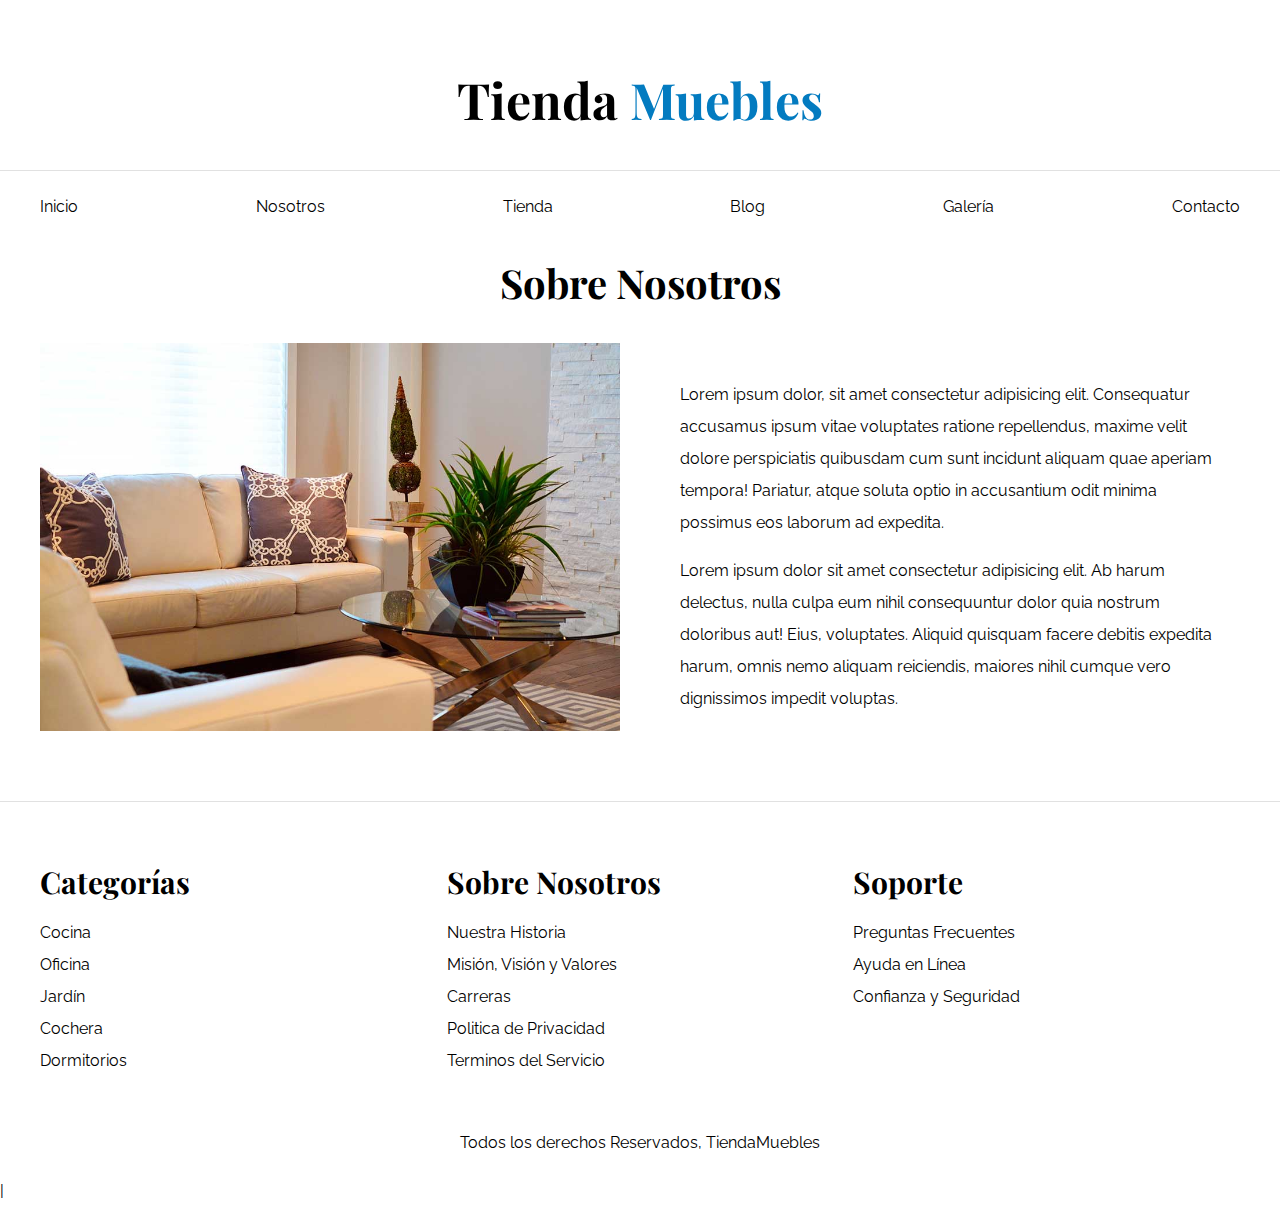
<file: nosotros.html>
<!DOCTYPE html>
<html lang="es">

<head>
    <meta charset="UTF-8">
    <meta name="viewport" content="width=device-width, initial-scale=1.0">
    <title>Ecommarce - Nosotros</title>
    <link rel="stylesheet" href="./css/normalize.css">
    <link rel="preconnect" href="https://fonts.googleapis.com">
    <link rel="preconnect" href="https://fonts.gstatic.com" crossorigin>
    <link
        href="https://fonts.googleapis.com/css2?family=Open+Sans&family=PT+Sans:wght@400;700&family=Playfair+Display:wght@700&family=Raleway:wght@400;700;900&display=swap"
        rel="stylesheet">
    <link rel="stylesheet" href="./css/app.css">
</head>

<body>
    <header>
        <h1 class="nombre-sitio">Tienda <span>Muebles</span></h1>
    </header>

    <div class="contenedor-navegacion">
        <nav class="nav-principal contenedor">
            <a href="index.html">Inicio</a>
            <a href="nosotros.html">Nosotros</a>
            <a href="tienda.html">Tienda</a>
            <a href="blog.html">Blog</a>
            <a href="galeria.html">Galería</a>
            <a href="contacto.html">Contacto</a>
        </nav>
    </div>
    <main class="contenido-principal contenedor">
        <h2 class="text-center">Sobre Nosotros</h2>
        <div class="contenido-nosotros">
            <div class="imagen">
                <img src="./img/nosotros.jpg" alt="imagen nosotros">
            </div>

            <div class="contenido-blog">
                <div class="informacion-nosotros">
                    <p>Lorem ipsum dolor, sit amet consectetur adipisicing elit. Consequatur accusamus ipsum vitae
                        voluptates
                        ratione repellendus, maxime velit dolore perspiciatis quibusdam cum sunt incidunt aliquam quae
                        aperiam
                        tempora! Pariatur, atque soluta optio in accusantium odit minima possimus eos laborum ad
                        expedita.
                    </p>
                    <p>Lorem ipsum dolor sit amet consectetur adipisicing elit. Ab harum delectus, nulla culpa eum nihil
                        consequuntur dolor quia nostrum doloribus aut! Eius, voluptates. Aliquid quisquam facere debitis
                        expedita harum, omnis nemo aliquam reiciendis, maiores nihil cumque vero dignissimos impedit
                        voluptas.
                    </p>
                </div>
            </div>
        </div>
    </main>
    <footer class="site-footer">
        <div class="grid-footer contenedor">
            <div>
                <h3>Categorías</h3>

                <nav class="footer-menu">
                    <a href="#">Cocina</a>
                    <a href="#">Oficina</a>
                    <a href="#">Jardín</a>
                    <a href="#">Cochera</a>
                    <a href="#">Dormitorios</a>
                </nav>
            </div>

            <div>
                <h3>Sobre Nosotros</h3>

                <nav class="footer-menu">
                    <a href="#">Nuestra Historia</a>
                    <a href="#">Misión, Visión y Valores</a>
                    <a href="#">Carreras</a>
                    <a href="#">Politica de Privacidad</a>
                    <a href="#">Terminos del Servicio</a>
                </nav>
            </div>

            <div>
                <h3>Soporte</h3>

                <nav class="footer-menu">
                    <a href="#">Preguntas Frecuentes</a>
                    <a href="#">Ayuda en Línea</a>
                    <a href="#">Confianza y Seguridad</a>
                </nav>
            </div>

        </div>
        <p class="copyright">Todos los derechos Reservados, TiendaMuebles</p>
    </footer>

</body>

</html>|
</file>
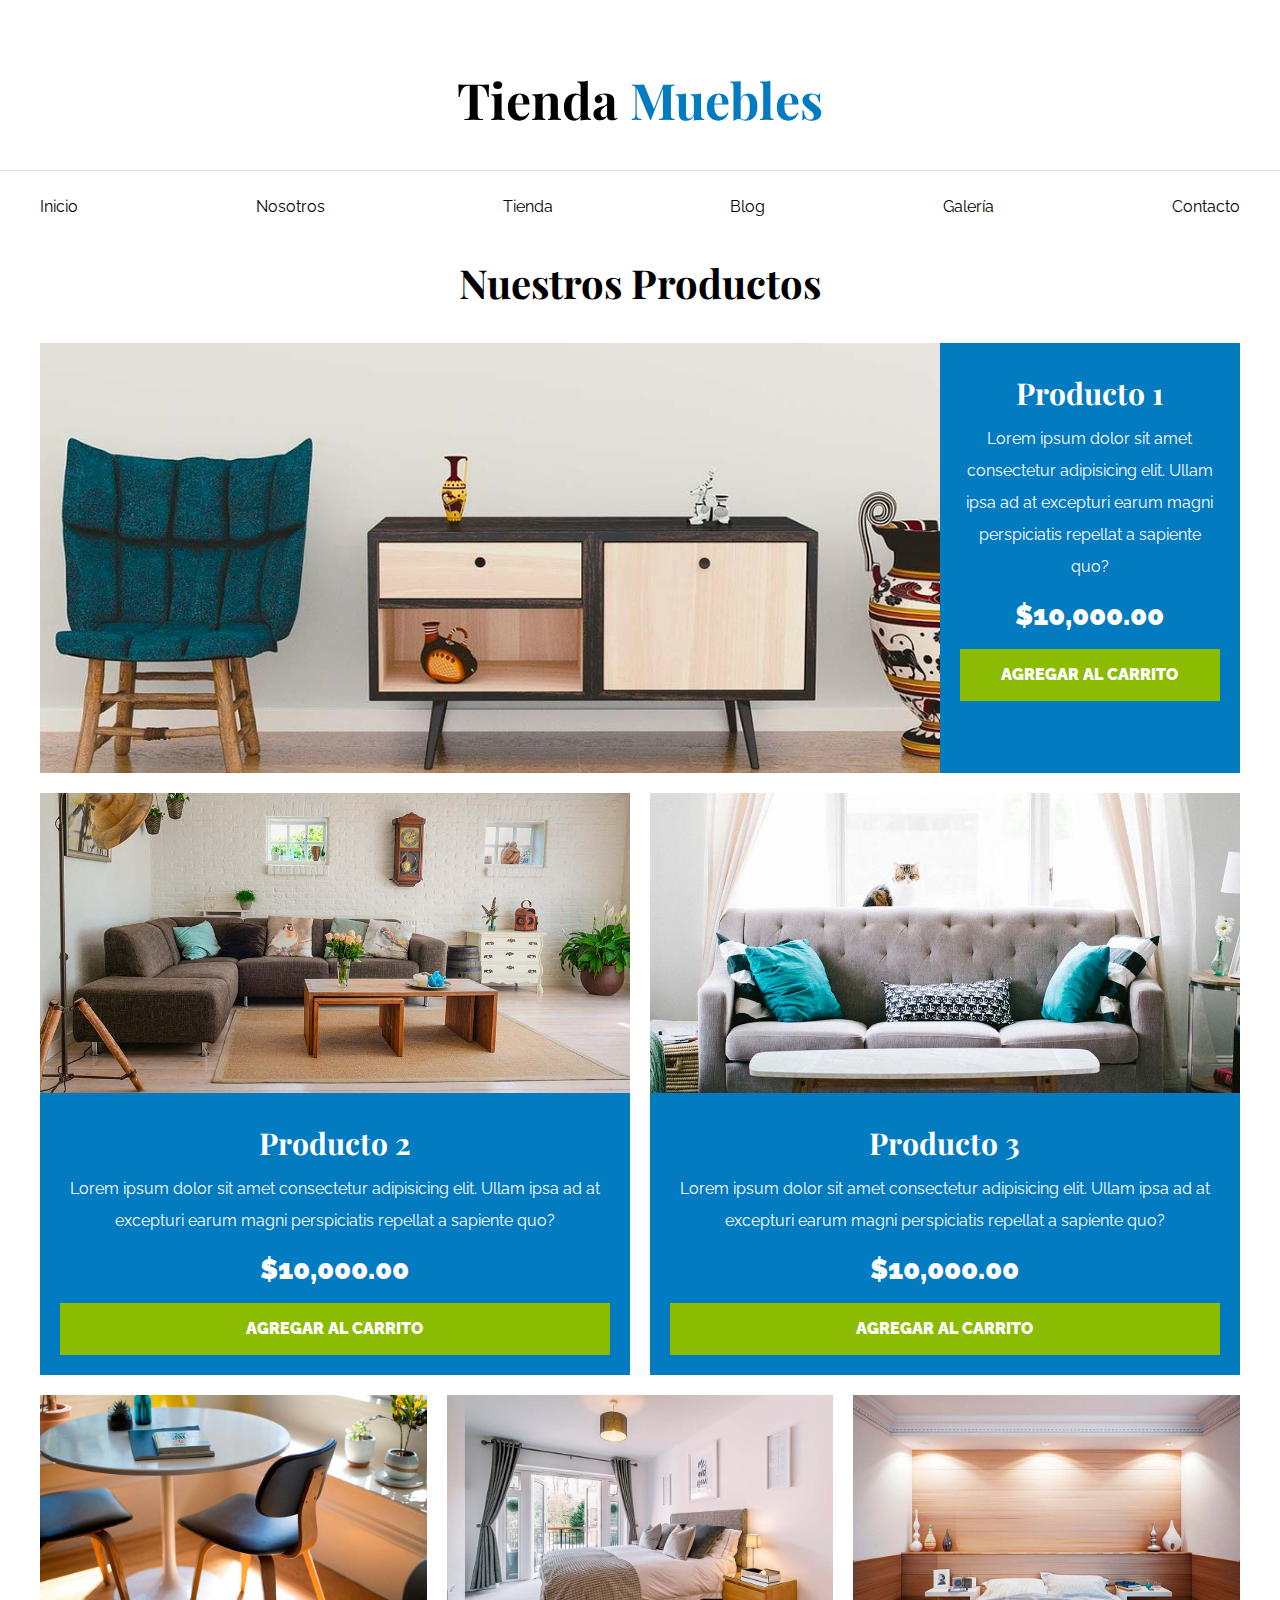
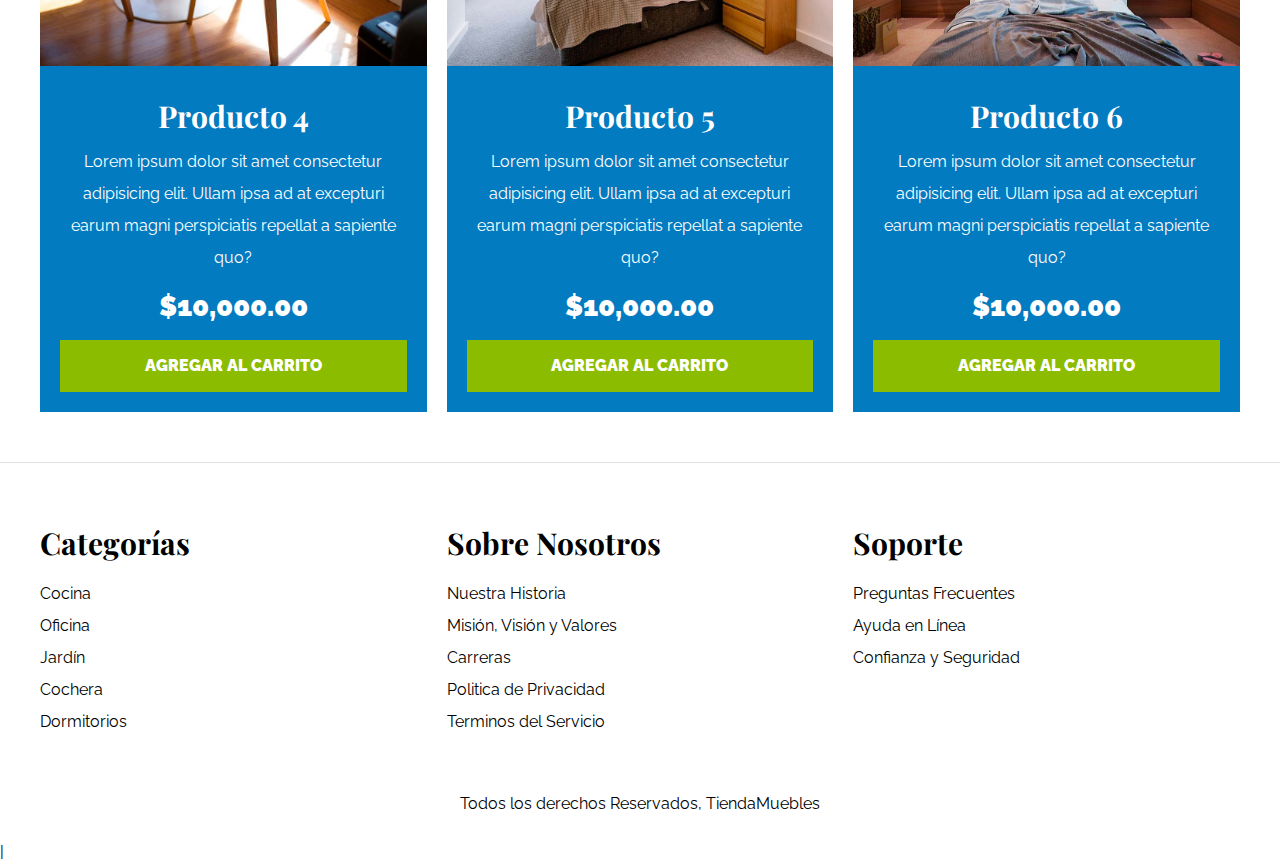
<file: tienda.html>
<!DOCTYPE html>
<html lang="es">

<head>
    <meta charset="UTF-8">
    <meta name="viewport" content="width=device-width, initial-scale=1.0">
    <title>Ecommarce - Tienda</title>
    <link rel="stylesheet" href="./css/normalize.css">
    <link rel="preconnect" href="https://fonts.googleapis.com">
    <link rel="preconnect" href="https://fonts.gstatic.com" crossorigin>
    <link
        href="https://fonts.googleapis.com/css2?family=Open+Sans&family=PT+Sans:wght@400;700&family=Playfair+Display:wght@700&family=Raleway:wght@400;700;900&display=swap"
        rel="stylesheet">
    <link rel="stylesheet" href="./css/app.css">
</head>

<body>
    <header>
        <h1 class="nombre-sitio">Tienda <span>Muebles</span></h1>
    </header>

    <div class="contenedor-navegacion">
        <nav class="nav-principal contenedor">
            <a href="index.html">Inicio</a>
            <a href="nosotros.html">Nosotros</a>
            <a href="tienda.html">Tienda</a>
            <a href="blog.html">Blog</a>
            <a href="galeria.html">Galería</a>
            <a href="contacto.html">Contacto</a>
        </nav>
    </div>
    <main class="contenido-principal contenedor">
        <h2 class="text-center">Nuestros Productos</h2>
        <div class="listado-productos">
            <div class="producto">
                <img src="img/producto1.jpg" alt="Imagen Producto">
                <div class="texto-producto">
                    <h3>Producto 1</h3>
                    <P>Lorem ipsum dolor sit amet consectetur adipisicing elit. Ullam ipsa ad at excepturi earum magni
                        perspiciatis repellat a sapiente quo?</P>
                    <p class="precio">$10,000.00</p>

                    <a class="btn" href="#">Agregar al carrito</a>
                </div><!--Info producto-->
            </div><!--Producto-->
            <div class="producto">
                <img src="img/producto2.jpg" alt="Imagen Producto">
                <div class="texto-producto">
                    <h3>Producto 2</h3>
                    <P>Lorem ipsum dolor sit amet consectetur adipisicing elit. Ullam ipsa ad at excepturi earum magni
                        perspiciatis repellat a sapiente quo?</P>
                    <p class="precio">$10,000.00</p>

                    <a class="btn" href="#">Agregar al carrito</a>
                </div><!--Info producto-->
            </div><!--Producto-->
            <div class="producto">
                <img src="img/producto3.jpg" alt="Imagen Producto">
                <div class="texto-producto">
                    <h3>Producto 3</h3>
                    <P>Lorem ipsum dolor sit amet consectetur adipisicing elit. Ullam ipsa ad at excepturi earum magni
                        perspiciatis repellat a sapiente quo?</P>
                    <p class="precio">$10,000.00</p>

                    <a class="btn" href="#">Agregar al carrito</a>
                </div><!--Info producto-->
            </div><!--Producto-->
            <div class="producto">
                <img src="img/producto4.jpg" alt="Imagen Producto">
                <div class="texto-producto">
                    <h3>Producto 4</h3>
                    <P>Lorem ipsum dolor sit amet consectetur adipisicing elit. Ullam ipsa ad at excepturi earum magni
                        perspiciatis repellat a sapiente quo?</P>
                    <p class="precio">$10,000.00</p>

                    <a class="btn" href="#">Agregar al carrito</a>
                </div><!--Info producto-->
            </div><!--Producto-->
            <div class="producto">
                <img src="img/producto5.jpg" alt="Imagen Producto">
                <div class="texto-producto">
                    <h3>Producto 5</h3>
                    <P>Lorem ipsum dolor sit amet consectetur adipisicing elit. Ullam ipsa ad at excepturi earum magni
                        perspiciatis repellat a sapiente quo?</P>
                    <p class="precio">$10,000.00</p>

                    <a class="btn" href="#">Agregar al carrito</a>
                </div><!--Info producto-->
            </div><!--Producto-->
            <div class="producto">
                <img src="img/producto6.jpg" alt="Imagen Producto">
                <div class="texto-producto">
                    <h3>Producto 6</h3>
                    <P>Lorem ipsum dolor sit amet consectetur adipisicing elit. Ullam ipsa ad at excepturi earum magni
                        perspiciatis repellat a sapiente quo?</P>
                    <p class="precio">$10,000.00</p>

                    <a class="btn" href="#">Agregar al carrito</a>
                </div><!--Info producto-->
            </div><!--Producto-->
        </div> <!--Fin listado de productos-->

    </main>
    <footer class="site-footer">
        <div class="grid-footer contenedor">
            <div>
                <h3>Categorías</h3>

                <nav class="footer-menu">
                    <a href="#">Cocina</a>
                    <a href="#">Oficina</a>
                    <a href="#">Jardín</a>
                    <a href="#">Cochera</a>
                    <a href="#">Dormitorios</a>
                </nav>
            </div>

            <div>
                <h3>Sobre Nosotros</h3>

                <nav class="footer-menu">
                    <a href="#">Nuestra Historia</a>
                    <a href="#">Misión, Visión y Valores</a>
                    <a href="#">Carreras</a>
                    <a href="#">Politica de Privacidad</a>
                    <a href="#">Terminos del Servicio</a>
                </nav>
            </div>

            <div>
                <h3>Soporte</h3>

                <nav class="footer-menu">
                    <a href="#">Preguntas Frecuentes</a>
                    <a href="#">Ayuda en Línea</a>
                    <a href="#">Confianza y Seguridad</a>
                </nav>
            </div>

        </div>
        <p class="copyright">Todos los derechos Reservados, TiendaMuebles</p>
    </footer>

</body>

</html>|
</file>
<file: css/app.css>
html {
    box-sizing: border-box;
    font-size: 62.5%;
    /*1REM = 10px*/
}

*,
*:before,
*:after {
    box-sizing: inherit;
}

body {
    font-family: 'Raleway', sans-serif;
    font-size: 1.6rem;
    line-height: 2;
}

/*Globales*/
h1,
h2,
h3 {
    font-family: 'Playfair Display', serif;
    margin: 0 0 2rem 0;
}

h1 {
    font-size: 3.8rem;
}

@media (min-width: 768px) {
    h1 {
        font-size: 5rem;
    }
}

h2 {
    font-size: 3.2rem;
}

@media (min-width: 768px) {
    h2 {
        font-size: 4rem;
    }
}

h3 {
    font-size: 2.4rem;
}

@media (min-width: 768px) {
    h3 {
        font-size: 3rem;
    }
}

a {
    text-decoration: none;
    color: #000;
}

.btn {
    background-color: #8cbc00;
    display: block;
    color: #fff;
    text-transform: uppercase;
    font-weight: 900;
    padding: 1rem;
    transition: background-color .3s ease-out;
    text-align: center;
    border: none;
    width: 100%;
}

.btn:hover {
    background-color: #769c02;
    cursor: pointer;
}

@media (min-width: 768px){
    .btn {
        width: auto;
    }
}

.contenedor {
    max-width: 120rem;
    margin-inline: auto;
}

img {
    max-width: 100%;
    display: block;
}

/*Utilidades*/
.text-center {
    text-align: center;
}

@media (min-width: 768px) {
    .max-width-30 {
        max-width: 30rem;
    }
}

/*Header y Navegacion*/
header {
    font-size: 10rem;
}

.nombre-sitio {
    margin-top: 5rem;
    text-align: center;
}

.nombre-sitio span {
    color: #037bc0;
}

.contenedor-navegacion {
    border-top: 1px solid #e1e1e1;
}

.nav-principal {
    padding: 2rem 0;
    display: flex;
    flex-direction: column;
    align-items: center;
}

@media (min-width: 768px) {
    .nav-principal {
        flex-direction: row;
        justify-content: space-between;
    }
}

.hero {
    background-image: url(../img/principal.jpg);
    background-repeat: no-repeat;
    background-size: cover;
    background-position: center center;
    height: 25rem;
}

@media (min-width: 768px) {
    .hero {
        height: 55rem;
    }
}

/**Categorias**/
.categorias {
    padding: 5rem 0;
}

.categorias img {
    width: 100%;
}

.categorias h2 {
    text-align: center;
}

@media (min-width: 768px) {
    .listado-categorias {
        display: grid;
        grid-template-columns: repeat(3, 1fr);
        gap: 2rem;
    }
}

.categoria {
    margin-bottom: 2rem;
}

@media (min-width: 768px) {
    .categoria {
        margin-bottom: 0;
    }
}

.categoria a {
    display: block;
    text-align: center;
    padding: 2rem;
    font-size: 2rem;
}

.categoria a:hover {
    background-color: #037bc0;
    color: #fff;
    border-bottom-right-radius: 1rem;
}

.sobre-nosotros1 {
    display: flex;
    flex-direction: row;
}

/*bLOQUE NOSOTROS*/
.sobre-nosotros {
    background-image: linear-gradient(to bottom, transparent 50%, #037bc0 50%, #037bc0 100%), url(../img/nosotros.jpg);
    background-position: center, top left;
    background-repeat: no-repeat;
    background-size: 100%, 70rem;
}

@media (min-width: 768px) {
    .sobre-nosotros {
        background-image: linear-gradient(to right, transparent 50%, #037bc0 50%, #037bc0 100%), url(../img/nosotros.jpg);
        background-position: left center;
        padding: 10rem 0;
        background-size: 100%, 160rem;
    }
}

.sobre-nosotros-grid {
    display: grid;
    grid-template-rows: repeat(2, 1fr);
}

@media (min-width: 768px) {
    .sobre-nosotros-grid {
        grid-template-columns: repeat(2, 1fr);
        grid-template-rows: unset;
        column-gap: 10rem;
    }
}

.texto-nosotros {
    grid-row: 2 / 3;
    color: #FFF;
    padding: 5rem;
}

@media (min-width: 768px) {
    .texto-nosotros {
        grid-column: 2 / 3;
    }
}

/*Listadi de productos*/
.contenido-principal {
    padding-top: 5rem;
}

@media (min-width: 768px) {
    .listado-productos {
        display: grid;
        grid-template-columns: repeat(6, 1fr);
        gap: 2rem;
    }

    .producto:nth-child(1) {
        grid-column: 1/7;
        display: grid;
        grid-template-columns: 3fr 1fr;
    }

    .producto:nth-child(1) img {
        height: 43rem;
        width: 100%;
        object-fit: cover;
    }

    .producto:nth-child(2) {
        grid-column: 1/4;
    }

    .producto:nth-child(2) img,
    .producto:nth-child(3) img {
        height: 30rem;
        width: 100%;
        object-fit: cover;
    }

    .producto:nth-child(3) {
        grid-column: 4/7;
    }

    .producto:nth-child(4) {
        grid-column: 1/3;
    }

    .producto:nth-child(5) {
        grid-column: 3/5;
    }

    .producto:nth-child(6) {
        grid-column: 5/7;
    }
}

.producto {
    background-color: #037bc0;
    margin-bottom: 2rem;
}

@media (min-width: 768px) {
    .producto {
        margin-bottom: 0;
    }
}

.producto:last-of-type {
    margin-bottom: 0;
}

.texto-producto {
    text-align: center;
    color: #fff;
    padding: 2rem;
}

.texto-producto h3 {
    margin: 0;
}

.texto-producto p {
    margin: 0 0 .5rem 0;
}

.texto-producto .precio {
    font-size: 2.8rem;
    font-weight: 900;
}

/*footer*/
.site-footer {
    border-top: 1px solid #e1e1e1;
    margin-top: 5rem;
    padding-top: 5rem;
}

.site-footer h3 {
    margin-bottom: .5rem;
    text-align: center;
}

@media (min-width: 768px) {
    .site-footer h3 {
        text-align: left;
    }

    .grid-footer {
        display: grid;
        grid-template-columns: repeat(3, 1fr);
        gap: 2rem;
    }
}

.grid-footer>div {
    margin-bottom: 2rem;
}

@media (min-width: 768px) {
    .grid-footer>div {
        margin: 0;
    }
}

.footer-menu a {
    display: block;
    text-align: center;
}

@media (min-width: 768px) {
    .footer-menu a {
        text-align: left;
    }
}

.copyright {
    text-align: center;
    margin-top: 5rem;
}

/*Pagina Nosotros*/
.contenido-nosotros {
    display: grid;
    grid-template-columns: 1fr 2fr;
    grid-template-columns: repeat(auto-fit, minmax(25rem, 1fr));
    gap: 4rem;
}

.contenido-principal {
    display: flex;
    flex-direction: column;
    justify-content: center;
    padding: 5rem;
}

@media (min-width: 768px) {
    .contenido-principal {
        padding: 0;
    }
}

/*Blog*/
@media (min-width: 768px) {
    .contenedor-blog {
        display: grid;
        grid-template-columns: 2fr 1fr;
        gap: 4rem;
    }
}

.entrada {
    border-bottom: 2px solid #e1e1e1;
    margin-bottom: 2rem;
    padding-bottom: 4rem;
}

.entrada h2 {
    text-align: center;
}    

@media (min-width: 768px){
    .entrada h2 {
        text-align: left;
    }    
}

.contenido-blog {
    padding: 2rem;
}

.entrada:last-of-type {
    border: none;
}

@media (min-width: 768px) {
    .entrada-meta {
        display: flex;
        justify-content: space-between;
    }
}

.entrada-meta p {
    font-weight: bold;
}

.entrada-meta span {
    color: #037bc0;
}

.contenido-entrada-blog {
    width: 60rem;
    margin: 0 auto;
}

/*Galeria*/
.galeria {
    list-style: none;
    padding: 0;
    margin: 0;
    display: grid;
    gap: 2rem;
}

@media (min-width: 768px){
    .galeria {
        grid-template-columns: repeat(3, 1fr);
    }
}

.galeria img {
    height: 40rem;
    width: 40rem;
    object-fit: cover;
}

/*Formulario*/
.formulario {
    max-width: 60rem;
}

@media (min-width: 768px){
    .formulario{
        margin: 0 auto;
    }
}

.formulario fieldset {
    border: 1px solid #000;
    margin-bottom: 2rem;
}

.formulario legend {
    background-color: #005485;
    text-align: center;
    width: 100%;
    color: #fff;
    font-weight: 900;
    text-transform: uppercase;
    padding: 1rem;
    margin-bottom: 4rem;
}

.campo {
    display: flex;
    margin-bottom: 2rem;
}

.campo label {
    flex-basis: 10rem;
}

.campo input:not([type="radio"]),
.campo textarea,
.campo select {
    flex: 1;
    border: 1px solid #e1e1e1;
    padding: 1rem;
}
</file>
